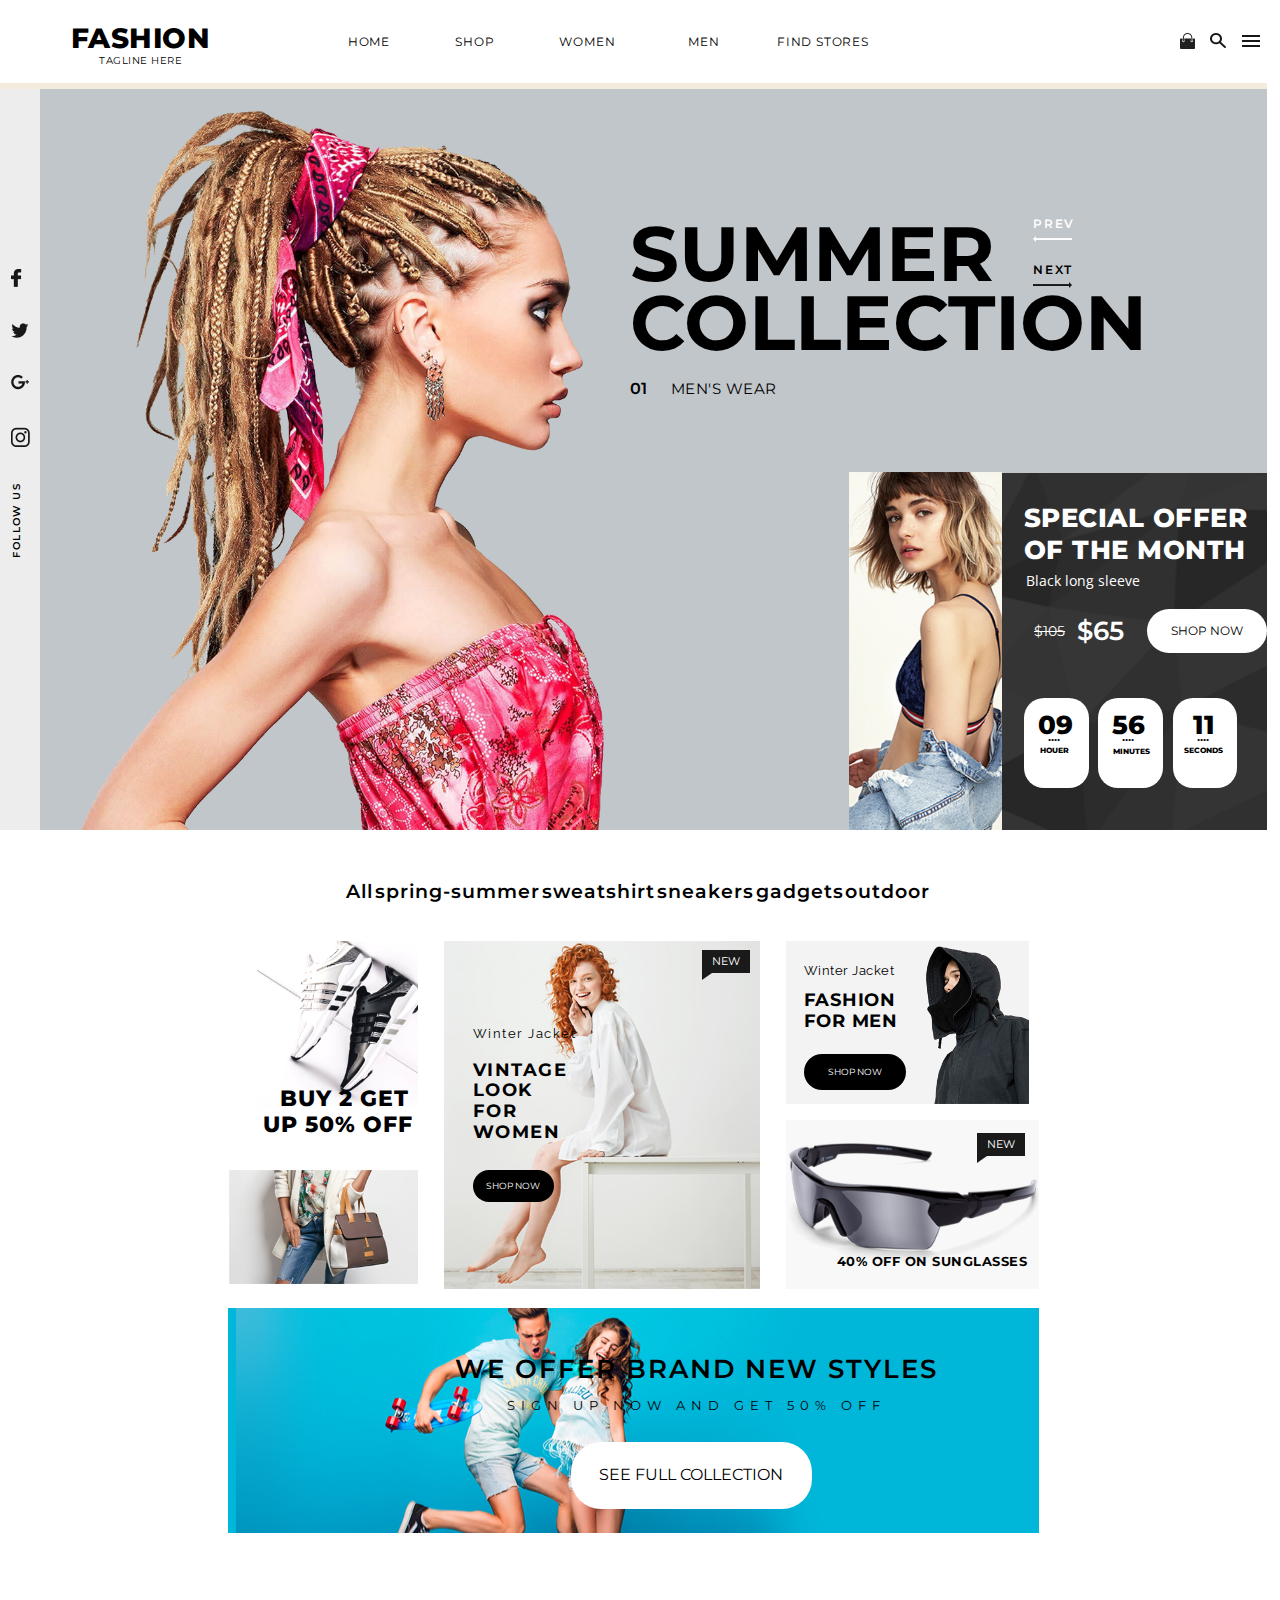
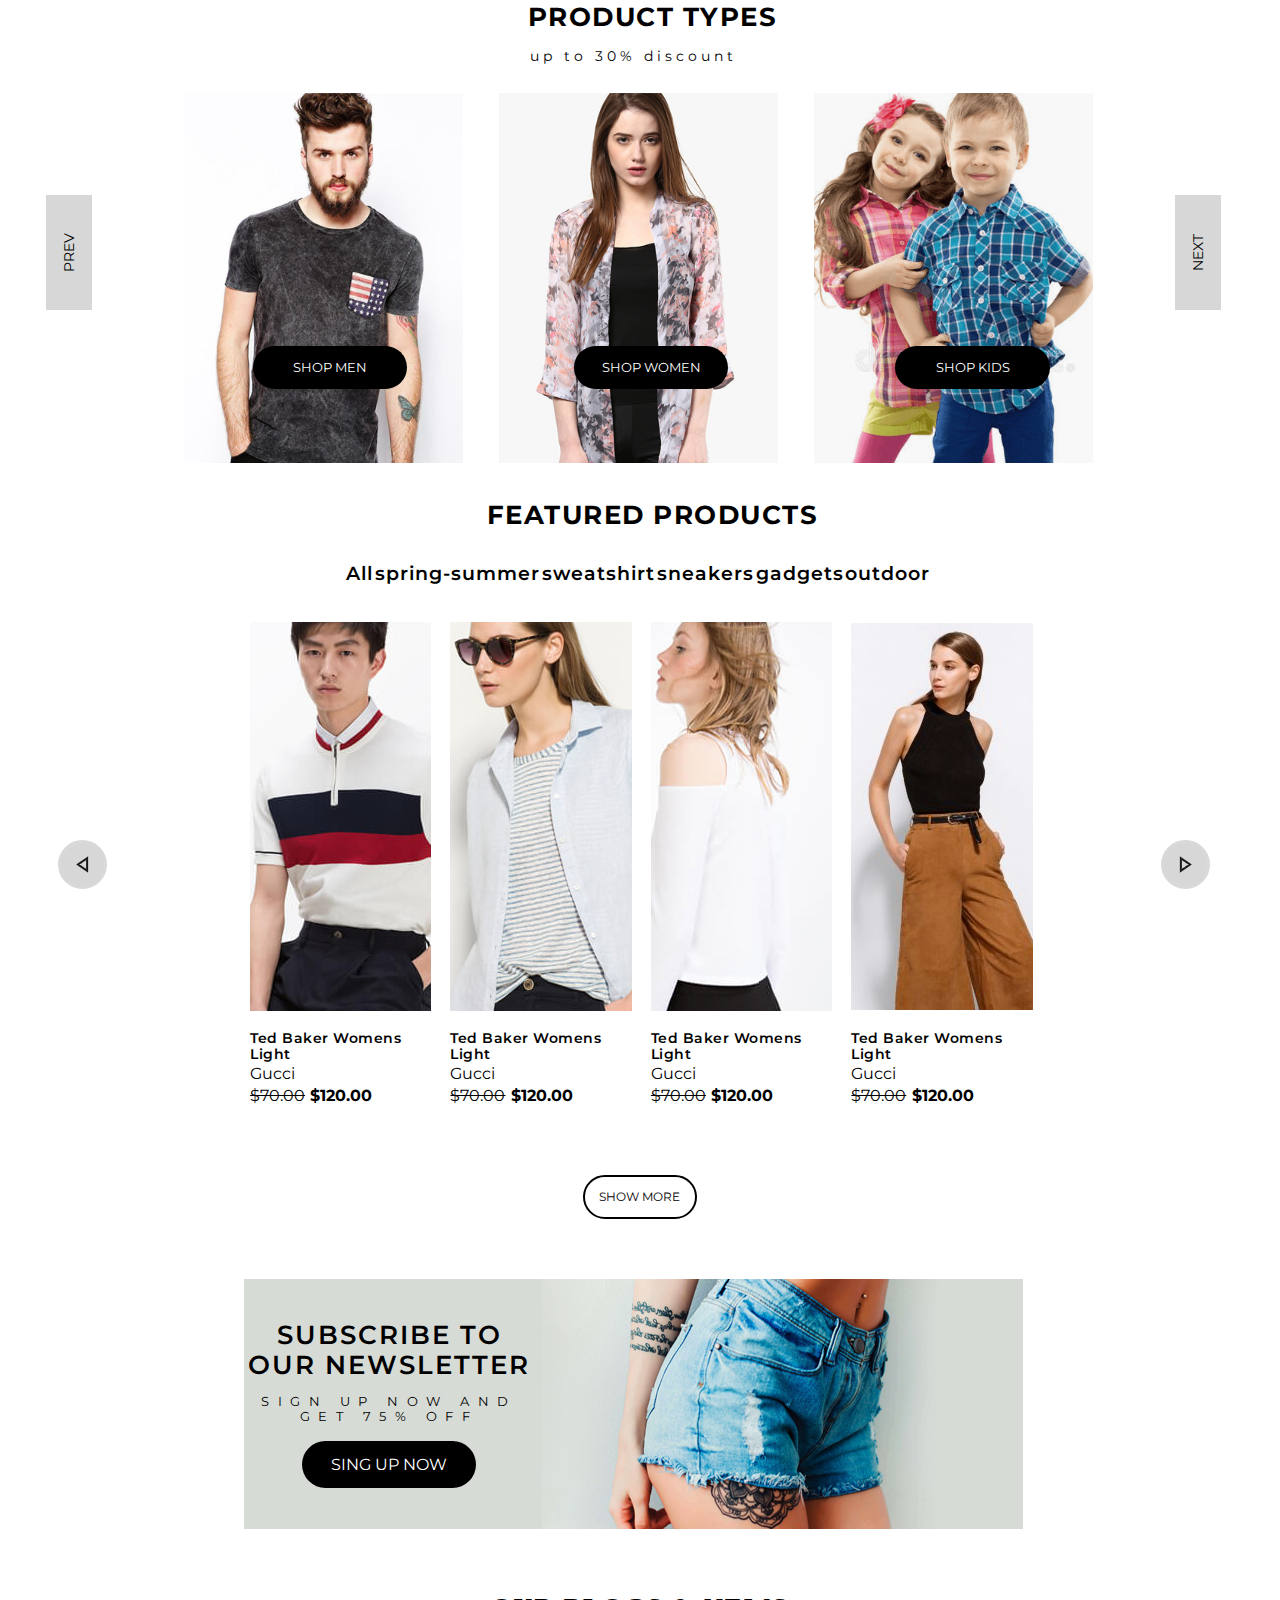
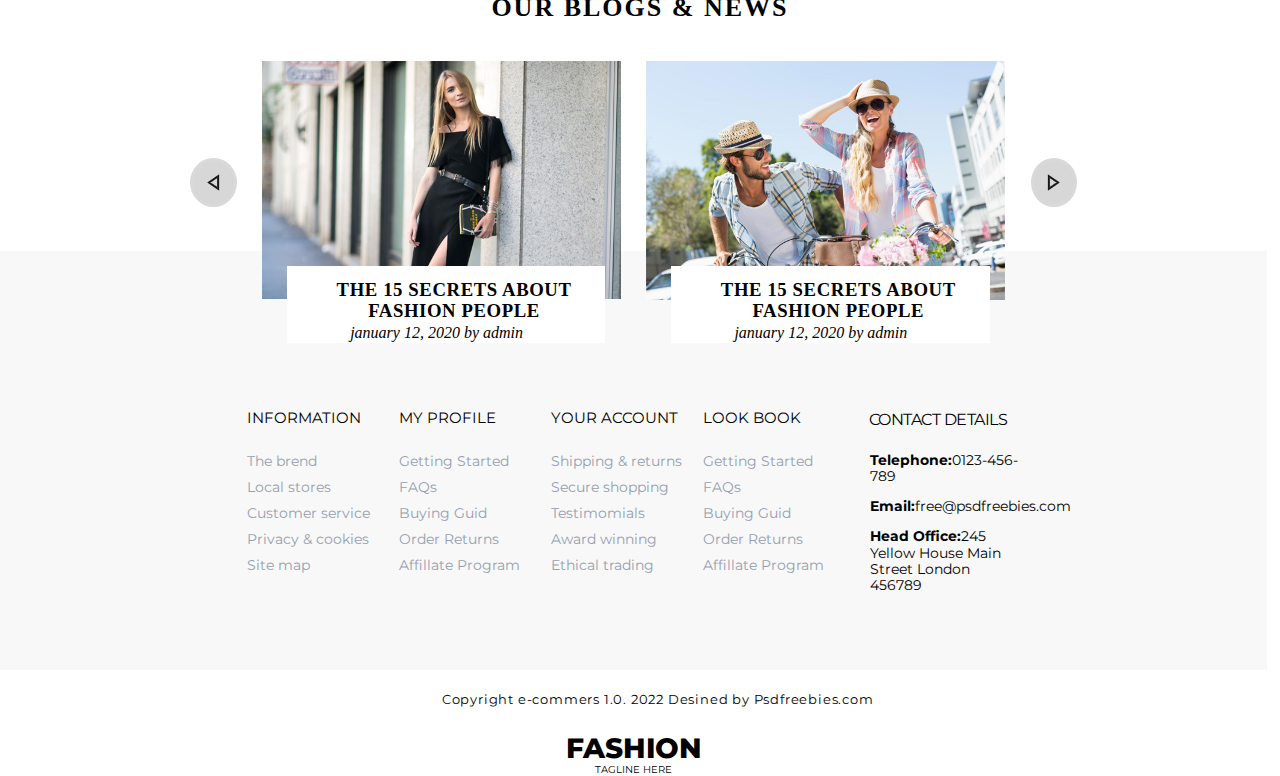
<file: Fasion/index1.html>
<!DOCTYPE html>
<html lang="en">
<head>
    <meta charset="UTF-8">
    <meta name="viewport" content="width=device-width, initial-scale=1">
    <meta http-equiv="X-UA-Compatible" content="ie=edge">
    <link rel="stylesheet" href="css/normalizer.css">
    <link rel="stylesheet" href="css/style.css">

    <link href="https://fonts.googleapis.com/css?family=Montserrat:100,100i,200,200i,300,300i,400,400i,500,500i,600,600i,700,700i,800,800i,900,900i&display=swap" rel="stylesheet">
    <link href="https://fonts.googleapis.com/css?family=Montserrat:100,100i,200,200i,300,300i,400,400i,500,500i,600,600i,700,700i,800,800i,900,900i|Raleway&display=swap" rel="stylesheet">
    <link href="https://fonts.googleapis.com/css?family=Open+Sans&display=swap" rel="stylesheet">
    <title>Document</title>
</head>
<body>
   <header class="first-line">
       <!-- ЛОГОТИП -->
       <div class="logo">
           <h1 class="fashion">fashion</h1>
           <p class="tagline">tagline here</p>
       </div>
         <!-- НАВИГАЦИЯ -->
       <nav class="first-head-nav">
           <ul class="letter-links menu">
               <li><a href="#">home</a></li>
               <li><a href="#">shop</a></li>
               <li><a href="#">women</a></li>
               <li><a href="#">men</a></li>
               <li><a href="#">Find stores</a></li>
           </ul>
           <ul class="imagen-links menu">
                <li><a href="#"><img src="images/bagHeader.png" alt="shop"></a></li>
                <li><a href="#"><img src="images/searchHeader.png" alt="serch"></a></li>
                <li><a href="#"><img src="images/icon.png" alt="menu"></a></li>
           </ul>
       </nav>
   </header>
   <main>
       

           <!-- СЛАЙДЕР -->



           <section class="head-section">
           <div class="holder">  
                <nav class="social">
                <ul class="join-to-us">
                        <li><a href="#"><img src="images/fb.png" alt="facebook"></a></li>
                        <li><a href="#"><img src="images/tw.png" alt="twiter"></a></li>
                        <li><a href="#"><img src="images/g+.png" alt="google-plus"></a></li>
                        <li><a href="#"><img src="images/insta.png" alt="instagram"></a></li>
                        <li>follow us</li>
                    </ul>
                </nav>

                         

            <input class="hiden" type="radio" name="point" id="slide1" checked>
            <input class="hiden" type="radio" name="point" id="slide2" >
            <input class="hiden" type="radio" name="point" id="slide3">
            <input class="hiden" type="radio" name="point" id="slide4">
            <input class="hiden" type="radio" name="point" id="slide5">



           <div class="bb-slider">
                <div class="slide-opt first-slide">
                        <img class="base-back" src="images/bbigg.png" alt="girl">  
                         <div class="first-element">
                        <h2 class="lozung">summer collection</h2>
                        <span class="number">01</span> <span class="letters">men's wear</span>
                       
                        <ul class="description">
                            <li>
                                <ul class="share">
                                    <li><a class="cirlin" href="#"><svg xmlns="http://www.w3.org/2000/svg" width="8" height="11" viewBox="0 0 8 11">
                                        <path data-name="go-to" class="go-to1" d="M1.892,10.94L7.186,5.5,1.892,0.059,0.681,1.286,4.781,5.5l-4.1,4.214Z"/>
                                    </svg></a></li>
                                    <li><a  class="cirlin" href="#"><svg xmlns="http://www.w3.org/2000/svg" width="11" height="11" viewBox="0 0 11 11">
                                      <path data-name="like" class="like" d="M10.84,3.88A3.079,3.079,0,0,1,9.818,6.173H9.823L6.435,9.542a1.8,1.8,0,0,1-1.016.674A1.8,1.8,0,0,1,4.4,9.542L1.015,6.173H1.02A3.093,3.093,0,0,1,3.113.784,3.114,3.114,0,0,1,5.419,1.8,3.118,3.118,0,0,1,10.84,3.88Z"/>
                                      </svg></a></li>
                                    <li><a class="cirlin" href="#"><svg xmlns="http://www.w3.org/2000/svg" width="12" height="13" viewBox="0 0 12 13">
                                        <path  data-name="metro" class="metro" d="M9.609,8.172a1.952,1.952,0,0,0-1.433.63L3.962,6.7a1.878,1.878,0,0,0,0-.6L8.171,4.015a1.954,1.954,0,0,0,1.438.635,2,2,0,0,0,1.98-2.021,1.98,1.98,0,1,0-3.959,0,2.061,2.061,0,0,0,.023.295L3.445,5.007a1.954,1.954,0,0,0-1.438-.635,2.022,2.022,0,0,0,0,4.042,1.954,1.954,0,0,0,1.433-.63L7.654,9.891a2.073,2.073,0,0,0-.024.3A1.98,1.98,0,1,0,9.609,8.172Z"/>
                                      </svg></a></li>
                                    </ul>
                                </li>
                                    <li>
                                        <p class="lorem lor-back1">Lorem, ipsum dolor sit amet consectetur adipisicing elit.
                                             Quam voluptatibus nam voluptates quo hic,
                                             earum distinctio unde minima sit nemo impedit nostrum modi
                                              cupiditate natus nobis dolore vero dolorum architecto.</p>
                                    </li>
                                    <li><a class="blac-button" href="#">shop now</a></li>
                        </ul>
                    </div>
                    </div>
                       

                    <div class="slide-opt second-slide"> 
                            <img class="background" src="images/1.jpg" alt="windov">                    
                    <div class="first-element">
                          <h2 class="lozung wite">wherever you are</h2>  
                          <span class="number wite">01</span> <span class="letters wite">men's wear</span>
                   
                    <ul class="description desc">
                            <li>
                                <ul class="share">
                                    <li><a class="cirlin wite" href="#"><svg xmlns="http://www.w3.org/2000/svg" width="8" height="11" viewBox="0 0 8 11">
                                        <path data-name="go-to" class="go-to1 wite" d="M1.892,10.94L7.186,5.5,1.892,0.059,0.681,1.286,4.781,5.5l-4.1,4.214Z"/>
                                    </svg></a></li>
                                    <li><a  class="cirlin wite" href="#"><svg xmlns="http://www.w3.org/2000/svg" width="11" height="11" viewBox="0 0 11 11">
                                      <path data-name="like" class="like wite" d="M10.84,3.88A3.079,3.079,0,0,1,9.818,6.173H9.823L6.435,9.542a1.8,1.8,0,0,1-1.016.674A1.8,1.8,0,0,1,4.4,9.542L1.015,6.173H1.02A3.093,3.093,0,0,1,3.113.784,3.114,3.114,0,0,1,5.419,1.8,3.118,3.118,0,0,1,10.84,3.88Z"/>
                                      </svg></a></li>
                                    <li><a class="cirlin wite" href="#"><svg xmlns="http://www.w3.org/2000/svg" width="12" height="13" viewBox="0 0 12 13">
                                        <path  data-name="metro" class="metro wite " d="M9.609,8.172a1.952,1.952,0,0,0-1.433.63L3.962,6.7a1.878,1.878,0,0,0,0-.6L8.171,4.015a1.954,1.954,0,0,0,1.438.635,2,2,0,0,0,1.98-2.021,1.98,1.98,0,1,0-3.959,0,2.061,2.061,0,0,0,.023.295L3.445,5.007a1.954,1.954,0,0,0-1.438-.635,2.022,2.022,0,0,0,0,4.042,1.954,1.954,0,0,0,1.433-.63L7.654,9.891a2.073,2.073,0,0,0-.024.3A1.98,1.98,0,1,0,9.609,8.172Z"/>
                                      </svg></a></li>
                                    </ul>
                                </li>
                                    <li>
                                        <p class="lorem wite ">Lorem ipsum dolor sit amet consectetur adipisicing elit.
                                             Neque autem quis est cum consequatur?
                                             Assumenda quod earum itaque aperiam deleniti pariatur excepturi,
                                              vel, inventore natus nobis, quam accusamus voluptates aspernatur?.</p>
                                    </li>
                                    <li><a class="blac-button wite2" href="#">shop now</a></li>
                        </ul>
                    </div>
                    </div>

                        <div class="slide-opt third-slide">
                                <img class="background" src="images/2.jpg" alt="dzen">
                        <div class="first-element">
                                <h2 class="lozung green1">wherever you won't,</h2>
                                <span class="number green1">01</span> <span class="letters green1">men's wear</span>
                    
                        <ul class="description desc">
                                <li>
                                    <ul class="share">
                                        <li><a class="cirlin green1" href="#"><svg xmlns="http://www.w3.org/2000/svg" width="8" height="11" viewBox="0 0 8 11">
                                            <path data-name="go-to" class="go-to1 green1" d="M1.892,10.94L7.186,5.5,1.892,0.059,0.681,1.286,4.781,5.5l-4.1,4.214Z"/>
                                        </svg></a></li>
                                        <li><a  class="cirlin green1" href="#"><svg xmlns="http://www.w3.org/2000/svg" width="11" height="11" viewBox="0 0 11 11">
                                          <path data-name="like" class="like green1" d="M10.84,3.88A3.079,3.079,0,0,1,9.818,6.173H9.823L6.435,9.542a1.8,1.8,0,0,1-1.016.674A1.8,1.8,0,0,1,4.4,9.542L1.015,6.173H1.02A3.093,3.093,0,0,1,3.113.784,3.114,3.114,0,0,1,5.419,1.8,3.118,3.118,0,0,1,10.84,3.88Z"/>
                                          </svg></a></li>
                                        <li><a class="cirlin green1"  href="#"><svg xmlns="http://www.w3.org/2000/svg" width="12" height="13" viewBox="0 0 12 13">
                                            <path  data-name="metro" class="metro green1" d="M9.609,8.172a1.952,1.952,0,0,0-1.433.63L3.962,6.7a1.878,1.878,0,0,0,0-.6L8.171,4.015a1.954,1.954,0,0,0,1.438.635,2,2,0,0,0,1.98-2.021,1.98,1.98,0,1,0-3.959,0,2.061,2.061,0,0,0,.023.295L3.445,5.007a1.954,1.954,0,0,0-1.438-.635,2.022,2.022,0,0,0,0,4.042,1.954,1.954,0,0,0,1.433-.63L7.654,9.891a2.073,2.073,0,0,0-.024.3A1.98,1.98,0,1,0,9.609,8.172Z"/>
                                          </svg></a></li>
                                        </ul>
                                    </li>
                                        <li>
                                            <p class="lorem green1">Lorem ipsum dolor sit amet consectetur adipisicing elit.
                                                 Neque autem quis est cum consequatur?
                                                 Assumenda quod earum itaque aperiam deleniti pariatur excepturi,
                                                  vel, inventore natus nobis, quam accusamus voluptates aspernatur?.</p>
                                        </li>
                                        <li><a class="blac-button green3"  href="#">shop now</a></li>
                            </ul>
                        </div>
                        </div>
                            <div class="slide-opt foreth-slide"> 
                                    <img class="background" src="images/3.jpg" alt="dzen2">       
                            <div class="first-element">
                                    <h2 class="lozung">peace and light to you</h2>
                                    <span class="number">01</span> <span class="letters">men's wear</span>
                         
                            <ul class="description desc">
                                    <li>
                                        <ul class="share">
                                            <li><a class="cirlin" href="#"><svg xmlns="http://www.w3.org/2000/svg" width="8" height="11" viewBox="0 0 8 11">
                                                <path data-name="go-to" class="go-to1" d="M1.892,10.94L7.186,5.5,1.892,0.059,0.681,1.286,4.781,5.5l-4.1,4.214Z"/>
                                            </svg></a></li>
                                            <li><a  class="cirlin" href="#"><svg xmlns="http://www.w3.org/2000/svg" width="11" height="11" viewBox="0 0 11 11">
                                              <path data-name="like" class="like" d="M10.84,3.88A3.079,3.079,0,0,1,9.818,6.173H9.823L6.435,9.542a1.8,1.8,0,0,1-1.016.674A1.8,1.8,0,0,1,4.4,9.542L1.015,6.173H1.02A3.093,3.093,0,0,1,3.113.784,3.114,3.114,0,0,1,5.419,1.8,3.118,3.118,0,0,1,10.84,3.88Z"/>
                                              </svg></a></li>
                                            <li><a class="cirlin" href="#"><svg xmlns="http://www.w3.org/2000/svg" width="12" height="13" viewBox="0 0 12 13">
                                                <path  data-name="metro" class="metro" d="M9.609,8.172a1.952,1.952,0,0,0-1.433.63L3.962,6.7a1.878,1.878,0,0,0,0-.6L8.171,4.015a1.954,1.954,0,0,0,1.438.635,2,2,0,0,0,1.98-2.021,1.98,1.98,0,1,0-3.959,0,2.061,2.061,0,0,0,.023.295L3.445,5.007a1.954,1.954,0,0,0-1.438-.635,2.022,2.022,0,0,0,0,4.042,1.954,1.954,0,0,0,1.433-.63L7.654,9.891a2.073,2.073,0,0,0-.024.3A1.98,1.98,0,1,0,9.609,8.172Z"/>
                                              </svg></a></li>
                                            </ul>
                                        </li>
                                            <li>
                                                <p class="lorem lor-back">Lorem ipsum dolor sit amet consectetur adipisicing elit.
                                                     Neque autem quis est cum consequatur?
                                                     Assumenda quod earum itaque aperiam deleniti pariatur excepturi,
                                                      vel, inventore natus nobis, quam accusamus voluptates aspernatur?.</p>
                                            </li>
                                            <li><a class="blac-button" href="#">shop now</a></li>
                                </ul>
                                </div>
                            </div>
                                <div class="slide-opt fiveth-slide">
                                        <img class="background" src="images/4.jpg" alt="coca cola">
                                <div class="first-element">
                                        <h2 class="lozung gray">alon stranger</h2>
                                        <span class="number gray">01</span> <span class="letters gray">men's wear</span>
                              
                                <ul class="description">
                                        <li>
                                            <ul class="share">
                                                <li><a class="cirlin gray" href="#"><svg xmlns="http://www.w3.org/2000/svg" width="8" height="11" viewBox="0 0 8 11">
                                                    <path data-name="go-to" class="go-to1 gray" d="M1.892,10.94L7.186,5.5,1.892,0.059,0.681,1.286,4.781,5.5l-4.1,4.214Z"/>
                                                </svg></a></li>
                                                <li><a  class="cirlin gray"   href="#"><svg xmlns="http://www.w3.org/2000/svg" width="11" height="11" viewBox="0 0 11 11">
                                                  <path data-name="like" class="like gray" d="M10.84,3.88A3.079,3.079,0,0,1,9.818,6.173H9.823L6.435,9.542a1.8,1.8,0,0,1-1.016.674A1.8,1.8,0,0,1,4.4,9.542L1.015,6.173H1.02A3.093,3.093,0,0,1,3.113.784,3.114,3.114,0,0,1,5.419,1.8,3.118,3.118,0,0,1,10.84,3.88Z"/>
                                                  </svg></a></li>
                                                <li><a class="cirlin gray"   href="#"><svg xmlns="http://www.w3.org/2000/svg" width="12" height="13" viewBox="0 0 12 13">
                                                    <path  data-name="metro" class="metro gray" d="M9.609,8.172a1.952,1.952,0,0,0-1.433.63L3.962,6.7a1.878,1.878,0,0,0,0-.6L8.171,4.015a1.954,1.954,0,0,0,1.438.635,2,2,0,0,0,1.98-2.021,1.98,1.98,0,1,0-3.959,0,2.061,2.061,0,0,0,.023.295L3.445,5.007a1.954,1.954,0,0,0-1.438-.635,2.022,2.022,0,0,0,0,4.042,1.954,1.954,0,0,0,1.433-.63L7.654,9.891a2.073,2.073,0,0,0-.024.3A1.98,1.98,0,1,0,9.609,8.172Z"/>
                                                  </svg></a></li>
                                                </ul>
                                            </li>
                                                <li>
                                                    <p class="lorem gray lor-back2">Lorem ipsum dolor sit amet consectetur adipisicing elit.
                                                         Neque autem quis est cum consequatur?
                                                         Assumenda quod earum itaque aperiam deleniti pariatur excepturi,
                                                          vel, inventore natus nobis, quam accusamus voluptates aspernatur?.</p>
                                                </li>
                                                <li><a class="blac-button gray3" href="#">shop now</a></li>
                                    </ul>
                            </div>
                         </div>
                      </div>
         


           


   <!-- Управление инпутами -->


   
        <div class="controls">
                <label for="slide1"></label>
                <label for="slide2"></label>
                <label for="slide3"></label>
                <label for="slide4"></label>
                <label for="slide5"></label>
                <p class="prev ">prev</p>
            <p class="arprev"><img src="images/arrow.png" alt="arrow"></p>
            <p class="next">next</p>
            <p class="arnext"><img src="images/arrow1.png" alt="arrow"></p>
           </div>



           <div class="second-element">
                        
            <div class="girl">
            </div>
            <div class="all">
            <div class="offer"><h2 class="spec">special offer of the month</h2>
               <p class="black-long">Black long sleeve</p></div>
        
           <div class="skidka">
           <ul class="sale">
               <li class="min"><del>$105</del></li>
               <li class="max">$65</li>
               <li><a class="white-button" href="#">shop now</a></li>
           </ul>
       </div>
     <ul class="clock">
         
                 <li><h4 class="houer">09</h4></li>
                 <li> <h4 class="minutes">56</h4></li>
                    <li> <h4 class="seconds">11</h4></li>
                    </ul>
</div>
</div>
           </div>    
       </section>

       
       <section>
<h2 class="hiden-for-valid">Some header</h2>
                       <!-- МЕНЮШКА -->

            <div class="sec-header">
            <nav class="sec-nav">
                <ul class="sec-line">
                    <li><a href="#">All</a></li>
                    <li><a href="#">spring-summer</a></li>
                    <li><a href="#">sweatshirt</a></li>
                    <li><a href="#">sneakers</a></li>
                    <li><a href="#">gadgets</a></li>
                    <li><a href="#">outdoor</a></li>
                </ul>
            </nav>
        </div>

               <!-- ПЕРВАЯ ПЯТЕРКА -->
        <div class="sec-first">
            <div class="conteiner1">

            <div class="sec-cont kros">
           <img class="snik" src="images/snikers.png" alt="snikers">
            <div class="kros-sale"><p class="otstyp">buy 2 get</p> <p>up 50% off</p></div>
            </div>

            <div class="bag"><img class="bag1" src="images/sellbag.png" alt="bag"></div>

        </div>

        <div class="sec-cont table-woman">
            <img class="red-g" src="images/redGirl.png" alt="women">
            <ul class="info-women sec-cont-info">
                <li><p >Winter Jacket</p></li>
               <li><p class="loz">vintage look for women</p></li>
                
               <li><a class="knlink" href="#">Shop now</a></li>
               </ul>
        <div class="say"><img class="say1" src="images/Rechteck-6.png" alt="say"></div>
        </div>
          
        

<div class="conteiner2">

        <div class="sec-cont jacket-man">
            <img class="pux" src="images/firstRight.png" alt="man in jacket">
                <ul class="info-men sec-cont-info">
                    <li><p class="winter">Winter Jacket</p></li>
                <li><p class="loz">fashion for men</p></li>
                   <li> <a class="knlink" href="#">Shop now</a></li>
                   </ul>
        </div>


        <div class="sec-cont ochochki ">
        <img class="ochochki1" src="images/glases.png" alt="glases like y Sobchak">
            <p class="vodka sec-cont-info">40% off on sunglasses</p>
            
            <div class="say2"><img class="say1" src="images/Rechteck-6.png" alt="say"></div>
        </div>
    </div>
    
    </div>




<div class="baner-small1">

<ul class="baner-inform">
    <li><p class="we-offer">we offer brand new styles</p></li>
    <li><p class="sing-up">sign up now and get 50% off</p></li>
<li><a class="bklink" href="#">See full collection</a></li>
</ul></div>
       </section>



<section class="product">
<h2 class="prod">product types</h2><p class="up-to">up to 30% discount</p>

<div class="pt-cover">
    
<a class="pt-aside-link position3" href="#">prev</a>

    <ul class="pt-conteiner">
        <li>
<div class="pt-men"><img class="pic-pt-men" src="images/secondLine.png" alt="for-man"><a class="pt-link pt-link-pos1" href="#">
    shop men</a></div></li>

   <li> <div class="pt-women"><img class="pic-pt-women" src="images/seconndLineSale.png" alt="for-women">
        <a class="pt-link pt-link-pos2" href="#">shop women</a></div></li>

      <li>  <div class="pt-kids"><img class="pic-pt-kids" src="images/img9.png" alt="kids">
            <a class="pt-link pt-link-pos3" href="#">shop kids</a></div> </li> 
    </ul>         

<a class="pt-aside-link position4" href="#">next</a>
</div>

</section>

<section class="featured-product">
<h2 class="prod">featured products</h2>
<nav class="sec-nav">
        <ul class="sec-line">
            <li><a href="#">All</a></li>
            <li><a href="#">spring-summer</a></li>
            <li><a href="#">sweatshirt</a></li>
            <li><a href="#">sneakers</a></li>
            <li><a href="#">gadgets</a></li>
            <li><a href="#">outdoor</a></li>
        </ul>
    </nav>    
<div class="pt-cover1">
<a class="threangle left1" href="#"><img src="images/arrow-copyLeft.png" alt="arrow"></a>
<div class="card-holder">
    
<ul class="card card-left">
    <li><img class="pic-fp-man" src="images/thrdLine0.png" alt="alon-men"></li>
      <li><p class="fp-ansv">Ted Baker Womens Light</p></li>
    <li><p class="lable">Gucci</p></li>
    <li><span class="fp-small"><del>$70.00</del></span><span class="fp-big"><b>$120.00</b></span></li>
    </ul>



        <ul class="card">
                <li><img class="pic-fp-women1" src="images/thirdLine1.png" alt="alon-men"></li>
                  <li><p class="fp-ansv">Ted Baker Womens Light</p></li>
                <li><p class="lable">Gucci</p></li>
                <li><span class="fp-small"><del>$70.00</del></span><span class="fp-big"><b>$120.00</b></span></li>
                </ul>
            


        <ul class="card">
                <li><img class="pic-fp-women2" src="images/thirdline2.4.png" alt="alon-men"></li>
                  <li><p class="fp-ansv">Ted Baker Womens Light</p></li>
                <li><p class="lable">Gucci</p></li>
                <li><span class="fp-small"><del>$70.00</del></span><span class="fp-big"><b>$120.00</b></span></li>
                </ul>
            

        <ul class="card card-rigt">
                <li><img class="pic-fp-women3" src="images/thirdline3.png" alt="alon-men"></li>
                  <li><p class="fp-ansv">Ted Baker Womens Light</p></li>
                <li><p class="lable">Gucci</p></li>
                <li><span class="fp-small"><del>$70.00</del></span><span class="fp-big"><b>$120.00</b></span></li>
            </ul>
       
            
        </div>     

<a class="threangle right1" href="#"><img src="images/arrow-copy.png" alt="arrov"></a>                                                                                                                                                                                                                                                                                                                                                                                                                                                                                                                      

</div>

<div class="forlink">
    <a class="fp-link" href="#">show more</a>
 </div>





<div class="baner-small2">
        <ul class="baner-inform2">
            <li><p class="we-offer ">subscribe to our newsletter</p></li>
            <li><p class="sing-up">sign up now and get 75% off</p></li>
        <li><a class="bklink black-bklink" href="#">Sing up now</a></li>
        </ul>
        <img class="second-small-baner" src="images/LastBaner.png" alt="opa">
    </div>

</section>  



<section>

    <h2 class="prod1">our blogs & news</h2>
    <div class="section-holder">
    <div class="foto-holder">
            <a class="threangle left-margin" href="#"><img src="images/arrow-copyLeft.png" alt="arrow"></a>
            <div class="foto1 style1500">
                    <img class="pic-bl foto-position1" src="images/izabela.png" alt="women1">

                    <div class="foto-inf"><h3 class="bl-head">the 15 secrets about fashion people</h3>
                        <p class="bl-date"><i>january 12, 2020 by admin</i></p>
                    </div>
            </div>
                <div class="foto1 position-left">
                        <img class="pic-bl foto-position2" src="images/lastLine2.png" alt="women1">

                        <div class="foto-inf"><h3 class="bl-head">the 15 secrets about fashion people</h3>
                            <p class="bl-date"><i>january 12, 2020 by admin</i></p>
                        </div>
                </div>
                <a class="threangle right-margin" href="#"><img src="images/arrow-copy.png" alt="arrow"></a> 
    </div>
    
    <div class="sec-footer">
               <ul class="f-list">
                   <li>information</li>
                   <li><a class="tab-link" href="#">The brend</a></li>
                   <li><a class="tab-link" href="#">Local stores</a></li>
                   <li><a class="tab-link" href="#">Customer service</a></li>
                   <li><a class="tab-link" href="#">Privacy &#38; cookies</a></li>
                   <li><a class="tab-link" href="#">Site map</a></li>
               </ul>
            
               <ul class="f-list">
                   <li>my profile</li>
                   <li><a class="tab-link" href="#">Getting Started</a></li>
                   <li><a class="tab-link" href="#">FAQs</a></li>
                   <li><a class="tab-link" href="#">Buying Guid</a></li>
                   <li><a class="tab-link" href="#">Order Returns</a></li>
                   <li><a class="tab-link" href="#">Affillate Program</a></li>
               </ul>
            
            <ul class="f-list">
                   <li>your account</li>
                   <li><a class="tab-link" href="#">Shipping &#38; returns</a></li>
                   <li><a class="tab-link" href="#">Secure shopping</a></li>
                   <li><a class="tab-link" href="#">Testimomials</a></li>
                   <li><a class="tab-link" href="#">Award winning</a></li>
                   <li><a class="tab-link" href="#">Ethical trading</a></li>
               </ul>
            
            <ul class="f-list">
                   <li>look book</li>
                   <li><a class="tab-link" href="#">Getting Started</a></li>
                   <li><a class="tab-link" href="#">FAQs</a></li>
                   <li><a class="tab-link" href="#">Buying Guid</a></li>
                   <li><a class="tab-link" href="#">Order Returns</a></li>
                   <li><a class="tab-link" href="#">Affillate Program</a></li>
               </ul>
            
            <div class="adress">
                <p class="a-head">contact details</p>
                <p class="re"><b>Telephone:</b><span class="yo">0123-456-789</span></p>
                <p class="re"><b>Email:</b><span class="yo">free@psdfreebies.com</span></p>
                <p class="re"><b>Head Office:</b><span class="yo">245 Yellow House
            Main Street London 456789</span></p>
           
        </div>
    </div>                  
       </div>
</section> 
   </main>

    <footer class="last-section">
        <p class="cet">Copyright e-commers 1.0. 2022 Desined by Psdfreebies.com</p>

         <div class="logo2">
                <h1 class="fasion1">fashion</h1>
                <p class="tagline1">tagline here</p>
            </div>

    </footer>
   
    
</body>
</html>
</file>
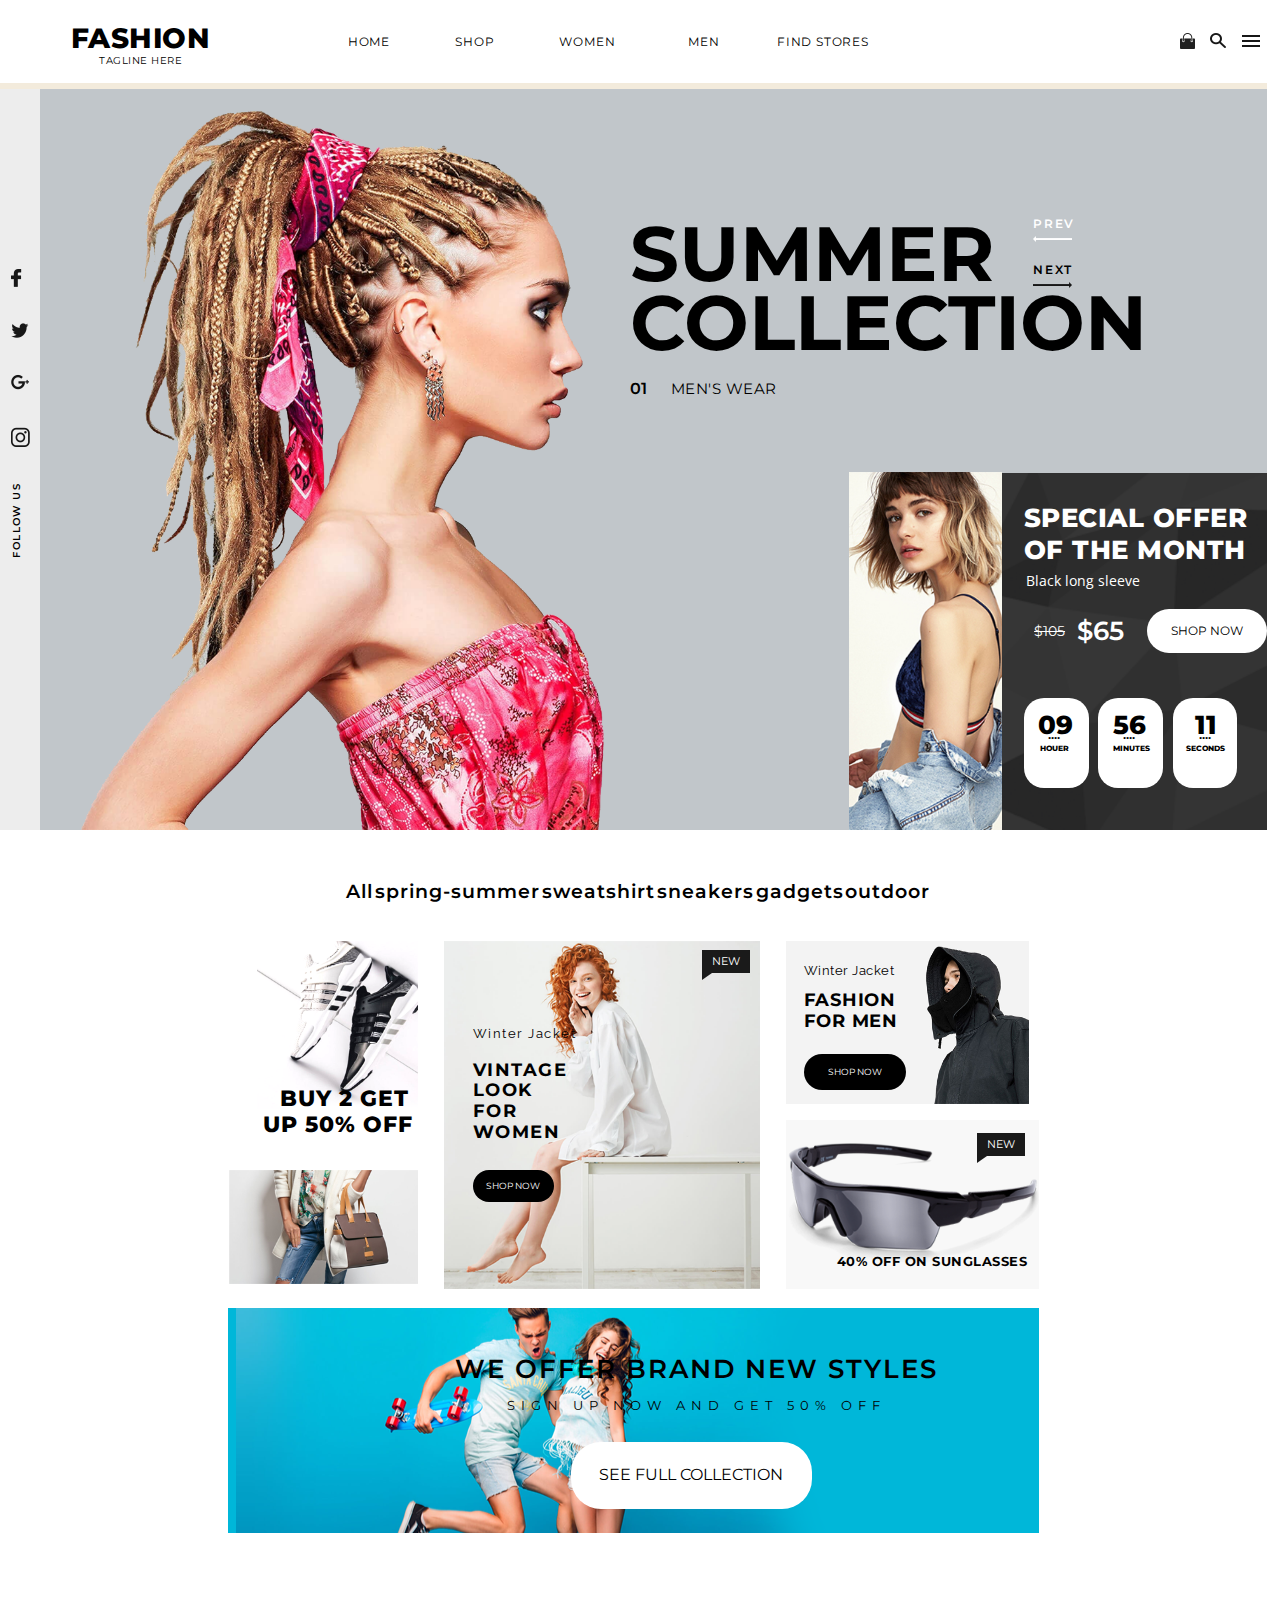
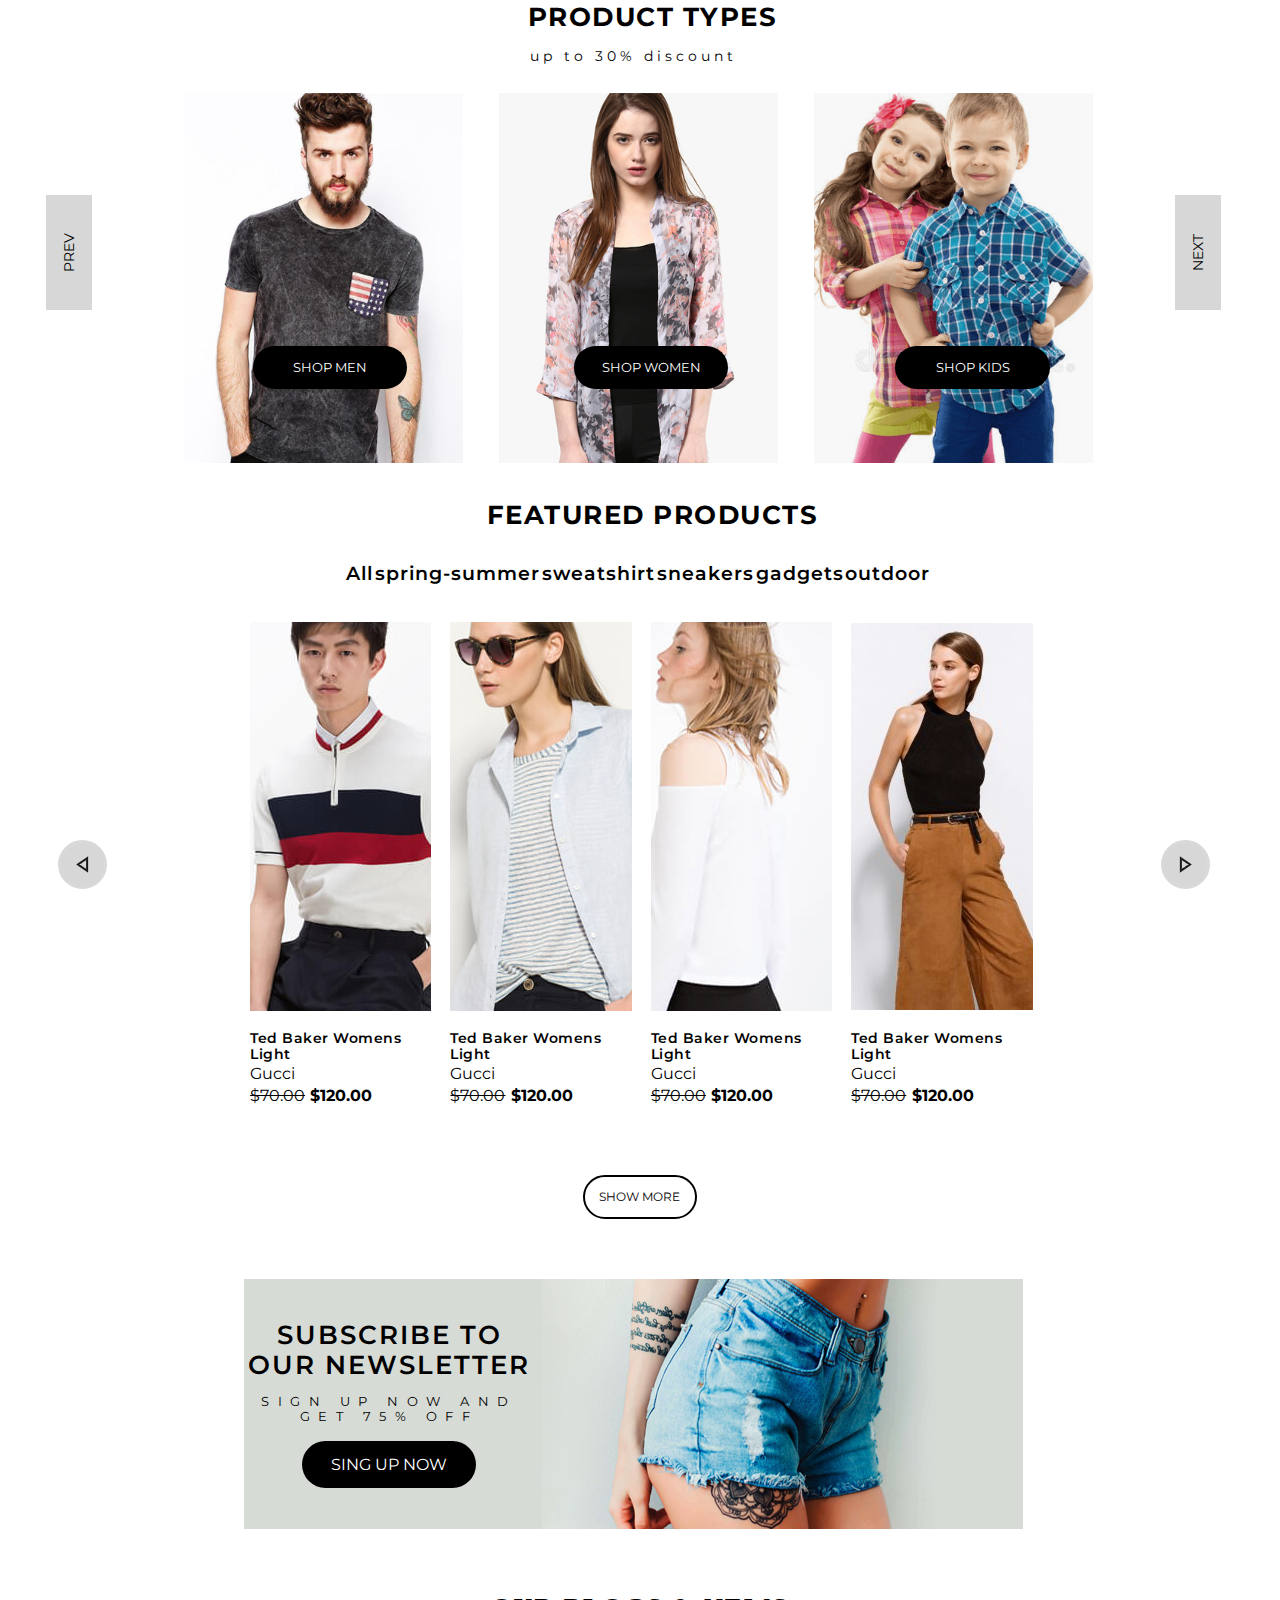
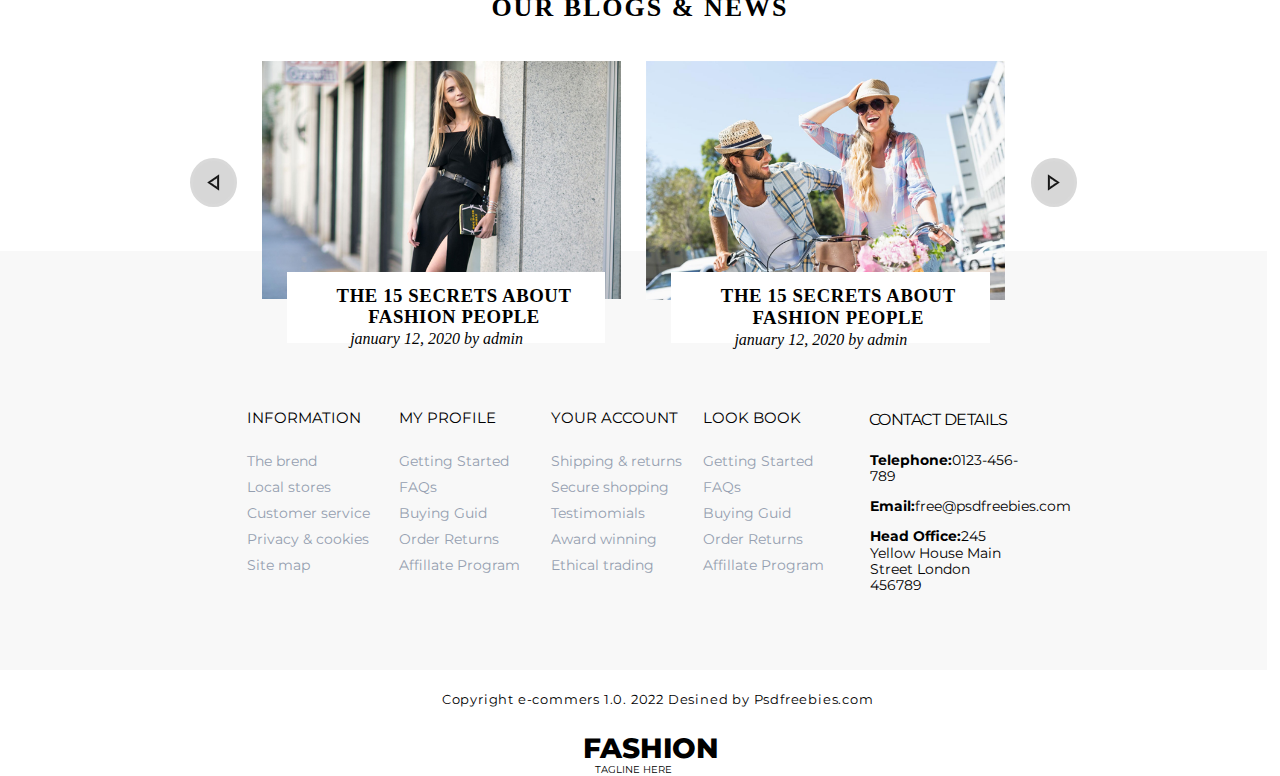
<file: inWork/index1.html>
<!DOCTYPE html>
<html lang="en">
<head>
    <meta charset="UTF-8">
    <meta name="viewport" content="width=device-width, initial-scale=1">
    <meta http-equiv="X-UA-Compatible" content="ie=edge">
    <link rel="stylesheet" href="normalizer.css">
    <link rel="stylesheet" href="css/style.css">

    <link href="https://fonts.googleapis.com/css?family=Montserrat:100,100i,200,200i,300,300i,400,400i,500,500i,600,600i,700,700i,800,800i,900,900i&display=swap" rel="stylesheet">
    <link href="https://fonts.googleapis.com/css?family=Montserrat:100,100i,200,200i,300,300i,400,400i,500,500i,600,600i,700,700i,800,800i,900,900i&display=swap" rel="stylesheet">
    <link href="https://fonts.googleapis.com/css?family=Montserrat:100,100i,200,200i,300,300i,400,400i,500,500i,600,600i,700,700i,800,800i,900,900i|Raleway&display=swap" rel="stylesheet">
    <link href="https://fonts.googleapis.com/css?family=Open+Sans&display=swap" rel="stylesheet">
    <title>Document</title>
</head>
<body>
   <header class="first-line">
       <!-- ЛОГОТИП -->
       <div class="logo">
           <h1 class="fashion">fashion</h1>
           <p class="tagline">tagline here</p>
       </div>
         <!-- НАВИГАЦИЯ -->
       <nav class="first-head-nav">
           <ul class="letter-links menu">
               <li><a href="#">home</a></li>
               <li><a href="#">shop</a></li>
               <li><a href="#">women</a></li>
               <li><a href="#">men</a></li>
               <li><a href="#">Find stores</a></li>
           </ul>
           <ul class="imagen-links menu">
                <li><a href="#"><img src="images/bagHeader.png" alt="shop"></a></li>
                <li><a href="#"><img src="images/searchHeader.png" alt="serch"></a></li>
                <li><a href="#"><img src="images/icon.png" alt="menu"></a></li>
           </ul>
       </nav>
   </header>
   <main>
       

           <!-- СЛАЙДЕР -->



           <section class="head-section">
           <div class="holder">  
                <nav class="social">
                <ul class="join-to-us">
                        <li><a href="#"><img src="images/fb.png" alt="facebook"></a></li>
                        <li><a href="#"><img src="images/tw.png" alt="twiter"></a></li>
                        <li><a href="#"><img src="images/g+.png" alt="google-plus"></a></li>
                        <li><a href="#"><img src="images/insta.png" alt="instagram"></a></li>
                        <li>follow us</li>
                    </ul>
                </nav>

                         

            <input class="hiden" type="radio" name="point" id="slide1" checked>
            <input class="hiden" type="radio" name="point" id="slide2" >
            <input class="hiden" type="radio" name="point" id="slide3">
            <input class="hiden" type="radio" name="point" id="slide4">
            <input class="hiden" type="radio" name="point" id="slide5">



           <div class="bb-slider">
                <div class="slide-opt first-slide">
                        <img class="base-back" src="images/bbigg.png" alt="girl">  
                         <div class="first-element">
                        <h2 class="lozung">summer collection</h2>
                        <span class="number">01</span> <span class="letters">men's wear</span>
                       
                        <ul class="description">
                            <li>
                                <ul class="share">
                                    <li><a class="cirlin" href="#"><svg xmlns="http://www.w3.org/2000/svg" width="8" height="11" viewBox="0 0 8 11">
                                        <path data-name="go-to" class="go-to1" d="M1.892,10.94L7.186,5.5,1.892,0.059,0.681,1.286,4.781,5.5l-4.1,4.214Z"/>
                                    </svg></a></li>
                                    <li><a  class="cirlin" href="#"><svg xmlns="http://www.w3.org/2000/svg" width="11" height="11" viewBox="0 0 11 11">
                                      <path data-name="like" class="like" d="M10.84,3.88A3.079,3.079,0,0,1,9.818,6.173H9.823L6.435,9.542a1.8,1.8,0,0,1-1.016.674A1.8,1.8,0,0,1,4.4,9.542L1.015,6.173H1.02A3.093,3.093,0,0,1,3.113.784,3.114,3.114,0,0,1,5.419,1.8,3.118,3.118,0,0,1,10.84,3.88Z"/>
                                      </svg></a></li>
                                    <li><a class="cirlin" href="#"><svg xmlns="http://www.w3.org/2000/svg" width="12" height="13" viewBox="0 0 12 13">
                                        <path  data-name="metro" class="metro" d="M9.609,8.172a1.952,1.952,0,0,0-1.433.63L3.962,6.7a1.878,1.878,0,0,0,0-.6L8.171,4.015a1.954,1.954,0,0,0,1.438.635,2,2,0,0,0,1.98-2.021,1.98,1.98,0,1,0-3.959,0,2.061,2.061,0,0,0,.023.295L3.445,5.007a1.954,1.954,0,0,0-1.438-.635,2.022,2.022,0,0,0,0,4.042,1.954,1.954,0,0,0,1.433-.63L7.654,9.891a2.073,2.073,0,0,0-.024.3A1.98,1.98,0,1,0,9.609,8.172Z"/>
                                      </svg></a></li>
                                    </ul>
                                </li>
                                    <li>
                                        <p class="lorem lor-back1">Lorem, ipsum dolor sit amet consectetur adipisicing elit.
                                             Quam voluptatibus nam voluptates quo hic,
                                             earum distinctio unde minima sit nemo impedit nostrum modi
                                              cupiditate natus nobis dolore vero dolorum architecto.</p>
                                    </li>
                                    <li><a class="blac-button" href="#">shop now</a></li>
                        </ul>
                    </div>
                    </div>
                       

                    <div class="slide-opt second-slide"> 
                            <img class="background" src="images/1.jpg" alt="windov">                    
                    <div class="first-element">
                          <h2 class="lozung wite">wherever you are</h2>  
                          <span class="number wite">01</span> <span class="letters wite">men's wear</span>
                   
                    <ul class="description desc">
                            <li>
                                <ul class="share">
                                    <li><a class="cirlin wite" href="#"><svg xmlns="http://www.w3.org/2000/svg" width="8" height="11" viewBox="0 0 8 11">
                                        <path data-name="go-to" class="go-to1 wite" d="M1.892,10.94L7.186,5.5,1.892,0.059,0.681,1.286,4.781,5.5l-4.1,4.214Z"/>
                                    </svg></a></li>
                                    <li><a  class="cirlin wite" href="#"><svg xmlns="http://www.w3.org/2000/svg" width="11" height="11" viewBox="0 0 11 11">
                                      <path data-name="like" class="like wite" d="M10.84,3.88A3.079,3.079,0,0,1,9.818,6.173H9.823L6.435,9.542a1.8,1.8,0,0,1-1.016.674A1.8,1.8,0,0,1,4.4,9.542L1.015,6.173H1.02A3.093,3.093,0,0,1,3.113.784,3.114,3.114,0,0,1,5.419,1.8,3.118,3.118,0,0,1,10.84,3.88Z"/>
                                      </svg></a></li>
                                    <li><a class="cirlin wite" href="#"><svg xmlns="http://www.w3.org/2000/svg" width="12" height="13" viewBox="0 0 12 13">
                                        <path  data-name="metro" class="metro wite " d="M9.609,8.172a1.952,1.952,0,0,0-1.433.63L3.962,6.7a1.878,1.878,0,0,0,0-.6L8.171,4.015a1.954,1.954,0,0,0,1.438.635,2,2,0,0,0,1.98-2.021,1.98,1.98,0,1,0-3.959,0,2.061,2.061,0,0,0,.023.295L3.445,5.007a1.954,1.954,0,0,0-1.438-.635,2.022,2.022,0,0,0,0,4.042,1.954,1.954,0,0,0,1.433-.63L7.654,9.891a2.073,2.073,0,0,0-.024.3A1.98,1.98,0,1,0,9.609,8.172Z"/>
                                      </svg></a></li>
                                    </ul>
                                </li>
                                    <li>
                                        <p class="lorem wite ">Lorem ipsum dolor sit amet consectetur adipisicing elit.
                                             Neque autem quis est cum consequatur?
                                             Assumenda quod earum itaque aperiam deleniti pariatur excepturi,
                                              vel, inventore natus nobis, quam accusamus voluptates aspernatur?.</p>
                                    </li>
                                    <li><a class="blac-button wite2" href="#">shop now</a></li>
                        </ul>
                    </div>
                    </div>

                        <div class="slide-opt third-slide">
                                <img class="background" src="images/2.jpg" alt="dzen">
                        <div class="first-element">
                                <h2 class="lozung green1">wherever you won't,</h2>
                                <span class="number green1">01</span> <span class="letters green1">men's wear</span>
                    
                        <ul class="description desc">
                                <li>
                                    <ul class="share">
                                        <li><a class="cirlin green1" href="#"><svg xmlns="http://www.w3.org/2000/svg" width="8" height="11" viewBox="0 0 8 11">
                                            <path data-name="go-to" class="go-to1 green1" d="M1.892,10.94L7.186,5.5,1.892,0.059,0.681,1.286,4.781,5.5l-4.1,4.214Z"/>
                                        </svg></a></li>
                                        <li><a  class="cirlin green1" href="#"><svg xmlns="http://www.w3.org/2000/svg" width="11" height="11" viewBox="0 0 11 11">
                                          <path data-name="like" class="like green1" d="M10.84,3.88A3.079,3.079,0,0,1,9.818,6.173H9.823L6.435,9.542a1.8,1.8,0,0,1-1.016.674A1.8,1.8,0,0,1,4.4,9.542L1.015,6.173H1.02A3.093,3.093,0,0,1,3.113.784,3.114,3.114,0,0,1,5.419,1.8,3.118,3.118,0,0,1,10.84,3.88Z"/>
                                          </svg></a></li>
                                        <li><a class="cirlin green1"  href="#"><svg xmlns="http://www.w3.org/2000/svg" width="12" height="13" viewBox="0 0 12 13">
                                            <path  data-name="metro" class="metro green1" d="M9.609,8.172a1.952,1.952,0,0,0-1.433.63L3.962,6.7a1.878,1.878,0,0,0,0-.6L8.171,4.015a1.954,1.954,0,0,0,1.438.635,2,2,0,0,0,1.98-2.021,1.98,1.98,0,1,0-3.959,0,2.061,2.061,0,0,0,.023.295L3.445,5.007a1.954,1.954,0,0,0-1.438-.635,2.022,2.022,0,0,0,0,4.042,1.954,1.954,0,0,0,1.433-.63L7.654,9.891a2.073,2.073,0,0,0-.024.3A1.98,1.98,0,1,0,9.609,8.172Z"/>
                                          </svg></a></li>
                                        </ul>
                                    </li>
                                        <li>
                                            <p class="lorem green1">Lorem ipsum dolor sit amet consectetur adipisicing elit.
                                                 Neque autem quis est cum consequatur?
                                                 Assumenda quod earum itaque aperiam deleniti pariatur excepturi,
                                                  vel, inventore natus nobis, quam accusamus voluptates aspernatur?.</p>
                                        </li>
                                        <li><a class="blac-button green3"  href="#">shop now</a></li>
                            </ul>
                        </div>
                        </div>
                            <div class="slide-opt foreth-slide"> 
                                    <img class="background" src="images/3.jpg" alt="dzen2">       
                            <div class="first-element">
                                    <h2 class="lozung">peace and light to you</h2>
                                    <span class="number">01</span> <span class="letters">men's wear</span>
                         
                            <ul class="description desc">
                                    <li>
                                        <ul class="share">
                                            <li><a class="cirlin" href="#"><svg xmlns="http://www.w3.org/2000/svg" width="8" height="11" viewBox="0 0 8 11">
                                                <path data-name="go-to" class="go-to1" d="M1.892,10.94L7.186,5.5,1.892,0.059,0.681,1.286,4.781,5.5l-4.1,4.214Z"/>
                                            </svg></a></li>
                                            <li><a  class="cirlin" href="#"><svg xmlns="http://www.w3.org/2000/svg" width="11" height="11" viewBox="0 0 11 11">
                                              <path data-name="like" class="like" d="M10.84,3.88A3.079,3.079,0,0,1,9.818,6.173H9.823L6.435,9.542a1.8,1.8,0,0,1-1.016.674A1.8,1.8,0,0,1,4.4,9.542L1.015,6.173H1.02A3.093,3.093,0,0,1,3.113.784,3.114,3.114,0,0,1,5.419,1.8,3.118,3.118,0,0,1,10.84,3.88Z"/>
                                              </svg></a></li>
                                            <li><a class="cirlin" href="#"><svg xmlns="http://www.w3.org/2000/svg" width="12" height="13" viewBox="0 0 12 13">
                                                <path  data-name="metro" class="metro" d="M9.609,8.172a1.952,1.952,0,0,0-1.433.63L3.962,6.7a1.878,1.878,0,0,0,0-.6L8.171,4.015a1.954,1.954,0,0,0,1.438.635,2,2,0,0,0,1.98-2.021,1.98,1.98,0,1,0-3.959,0,2.061,2.061,0,0,0,.023.295L3.445,5.007a1.954,1.954,0,0,0-1.438-.635,2.022,2.022,0,0,0,0,4.042,1.954,1.954,0,0,0,1.433-.63L7.654,9.891a2.073,2.073,0,0,0-.024.3A1.98,1.98,0,1,0,9.609,8.172Z"/>
                                              </svg></a></li>
                                            </ul>
                                        </li>
                                            <li>
                                                <p class="lorem lor-back">Lorem ipsum dolor sit amet consectetur adipisicing elit.
                                                     Neque autem quis est cum consequatur?
                                                     Assumenda quod earum itaque aperiam deleniti pariatur excepturi,
                                                      vel, inventore natus nobis, quam accusamus voluptates aspernatur?.</p>
                                            </li>
                                            <li><a class="blac-button" href="#">shop now</a></li>
                                </ul>
                                </div>
                            </div>
                                <div class="slide-opt fiveth-slide">
                                        <img class="background" src="images/4.jpg" alt="coca cola">
                                <div class="first-element">
                                        <h2 class="lozung gray">alon stranger</h2>
                                        <span class="number gray">01</span> <span class="letters gray">men's wear</span>
                              
                                <ul class="description">
                                        <li>
                                            <ul class="share">
                                                <li><a class="cirlin gray" href="#"><svg xmlns="http://www.w3.org/2000/svg" width="8" height="11" viewBox="0 0 8 11">
                                                    <path data-name="go-to" class="go-to1 gray" d="M1.892,10.94L7.186,5.5,1.892,0.059,0.681,1.286,4.781,5.5l-4.1,4.214Z"/>
                                                </svg></a></li>
                                                <li><a  class="cirlin gray"   href="#"><svg xmlns="http://www.w3.org/2000/svg" width="11" height="11" viewBox="0 0 11 11">
                                                  <path data-name="like" class="like gray" d="M10.84,3.88A3.079,3.079,0,0,1,9.818,6.173H9.823L6.435,9.542a1.8,1.8,0,0,1-1.016.674A1.8,1.8,0,0,1,4.4,9.542L1.015,6.173H1.02A3.093,3.093,0,0,1,3.113.784,3.114,3.114,0,0,1,5.419,1.8,3.118,3.118,0,0,1,10.84,3.88Z"/>
                                                  </svg></a></li>
                                                <li><a class="cirlin gray"   href="#"><svg xmlns="http://www.w3.org/2000/svg" width="12" height="13" viewBox="0 0 12 13">
                                                    <path  data-name="metro" class="metro gray" d="M9.609,8.172a1.952,1.952,0,0,0-1.433.63L3.962,6.7a1.878,1.878,0,0,0,0-.6L8.171,4.015a1.954,1.954,0,0,0,1.438.635,2,2,0,0,0,1.98-2.021,1.98,1.98,0,1,0-3.959,0,2.061,2.061,0,0,0,.023.295L3.445,5.007a1.954,1.954,0,0,0-1.438-.635,2.022,2.022,0,0,0,0,4.042,1.954,1.954,0,0,0,1.433-.63L7.654,9.891a2.073,2.073,0,0,0-.024.3A1.98,1.98,0,1,0,9.609,8.172Z"/>
                                                  </svg></a></li>
                                                </ul>
                                            </li>
                                                <li>
                                                    <p class="lorem gray lor-back2">Lorem ipsum dolor sit amet consectetur adipisicing elit.
                                                         Neque autem quis est cum consequatur?
                                                         Assumenda quod earum itaque aperiam deleniti pariatur excepturi,
                                                          vel, inventore natus nobis, quam accusamus voluptates aspernatur?.</p>
                                                </li>
                                                <li><a class="blac-button gray3" href="#">shop now</a></li>
                                    </ul>
                            </div>
                         </div>
                      </div>
         


           


   <!-- Управление инпутами -->


   
        <div class="controls">
                <label for="slide1"></label>
                <label for="slide2"></label>
                <label for="slide3"></label>
                <label for="slide4"></label>
                <label for="slide5"></label>
                <p class="prev ">prev</p>
            <p class="arprev"><img src="images/arrow.png" alt="arrow"></p>
            <p class="next">next</p>
            <p class="arnext"><img src="images/arrow1.png" alt="arrow"></p>
           </div>



           <div class="second-element">
                        
            <div class="girl">
            </div>
            <div class="all">
            <div class="offer"><h2 class="spec">special offer of the month</h2>
               <p class="black-long">Black long sleeve</p></div>
        
           <div class="skidka">
           <ul class="sale">
               <li class="min"><del>$105</del></li>
               <li class="max">$65</li>
               <li><a class="white-button" href="#">shop now</a></li>
           </ul>
       </div>
     <ul class="clock">
         
                 <li><h4 class="houer">09</h4></li>
                 <li> <h4 class="minutes">56</h4></li>
                    <li> <h4 class="seconds">11</h4></li>
                    </ul>
</div>
</div>
           </div>    
       </section>

       
       <section>
<h2 class="hiden-for-valid">Some header</h2>
                       <!-- МЕНЮШКА -->

            <div class="sec-header">
            <nav class="sec-nav">
                <ul class="sec-line">
                    <li><a href="#">All</a></li>
                    <li><a href="#">spring-summer</a></li>
                    <li><a href="#">sweatshirt</a></li>
                    <li><a href="#">sneakers</a></li>
                    <li><a href="#">gadgets</a></li>
                    <li><a href="#">outdoor</a></li>
                </ul>
            </nav>
        </div>

               <!-- ПЕРВАЯ ПЯТЕРКА -->
        <div class="sec-first">
            <div class="conteiner1">

            <div class="sec-cont kros">
           <img class="snik" src="images/snikers.png" alt="snikers">
            <div class="kros-sale"><p class="otstyp">buy 2 get</p> <p>up 50% off</p></div>
            </div>

            <div class="bag"><img class="bag1" src="images/sellbag.png" alt="bag"></div>

        </div>

        <div class="sec-cont table-woman">
            <img class="red-g" src="images/redGirl.png" alt="women">
            <ul class="info-women sec-cont-info">
                <li><p >Winter Jacket</p></li>
               <li><p class="loz">vintage look for women</p></li>
                
               <li><a class="knlink" href="#">Shop now</a></li>
               </ul>
        <div class="say"><img class="say1" src="images/Rechteck-6.png" alt="say"></div>
        </div>
          
        

<div class="conteiner2">

        <div class="sec-cont jacket-man">
            <img class="pux" src="images/firstRight.png" alt="man in jacket">
                <ul class="info-men sec-cont-info">
                    <li><p class="winter">Winter Jacket</p></li>
                <li><p class="loz">fashion for men</p></li>
                   <li> <a class="knlink" href="#">Shop now</a></li>
                   </ul>
        </div>


        <div class="sec-cont ochochki ">
        <img class="ochochki1" src="images/glases.png" alt="glases like y Sobchak">
            <p class="vodka sec-cont-info">40% off on sunglasses</p>
            
            <div class="say2"><img class="say1" src="images/Rechteck-6.png" alt="say"></div>
        </div>
    </div>
    
    </div>




<div class="baner-small1">

<ul class="baner-inform">
    <li><p class="we-offer">we offer brand new styles</p></li>
    <li><p class="sing-up">sign up now and get 50% off</p></li>
<li><a class="bklink" href="#">See full collection</a></li>
</ul></div>
       </section>



<section class="product">
<h2 class="prod">product types</h2><p class="up-to">up to 30% discount</p>

<div class="pt-cover">
    
<a class="pt-aside-link position3" href="#">prev</a>

    <ul class="pt-conteiner">
        <li>
<div class="pt-men"><img class="pic-pt-men" src="images/secondLine.png" alt="for-man"><a class="pt-link pt-link-pos1" href="#">
    shop men</a></div></li>

   <li> <div class="pt-women"><img class="pic-pt-women" src="images/seconndLineSale.png" alt="for-women">
        <a class="pt-link pt-link-pos2" href="#">shop women</a></div></li>

      <li>  <div class="pt-kids"><img class="pic-pt-kids" src="images/img9.png" alt="kids">
            <a class="pt-link pt-link-pos3" href="#">shop kids</a></div> </li> 
    </ul>         

<a class="pt-aside-link position4" href="#">next</a>
</div>

</section>

<section class="featured-product">
<h2 class="prod">featured products</h2>
<nav class="sec-nav">
        <ul class="sec-line">
            <li><a href="#">All</a></li>
            <li><a href="#">spring-summer</a></li>
            <li><a href="#">sweatshirt</a></li>
            <li><a href="#">sneakers</a></li>
            <li><a href="#">gadgets</a></li>
            <li><a href="#">outdoor</a></li>
        </ul>
    </nav>    
<div class="pt-cover1">
<a class="threangle left1" href="#"><img src="images/arrow-copyLeft.png" alt="arrow"></a>
<div class="card-holder">
    
<ul class="card card-left">
    <li><img class="pic-fp-man" src="images/thrdLine0.png" alt="alon-men"></li>
      <li><p class="fp-ansv">Ted Baker Womens Light</p></li>
    <li><p class="lable">Gucci</p></li>
    <li><span class="fp-small"><del>$70.00</del></span><span class="fp-big"><b>$120.00</b></span></li>
    </ul>



        <ul class="card">
                <li><img class="pic-fp-women1" src="images/thirdLine1.png" alt="alon-men"></li>
                  <li><p class="fp-ansv">Ted Baker Womens Light</p></li>
                <li><p class="lable">Gucci</p></li>
                <li><span class="fp-small"><del>$70.00</del></span><span class="fp-big"><b>$120.00</b></span></li>
                </ul>
            


        <ul class="card">
                <li><img class="pic-fp-women2" src="images/thirdline2.4.png" alt="alon-men"></li>
                  <li><p class="fp-ansv">Ted Baker Womens Light</p></li>
                <li><p class="lable">Gucci</p></li>
                <li><span class="fp-small"><del>$70.00</del></span><span class="fp-big"><b>$120.00</b></span></li>
                </ul>
            

        <ul class="card card-rigt">
                <li><img class="pic-fp-women3" src="images/thirdline3.png" alt="alon-men"></li>
                  <li><p class="fp-ansv">Ted Baker Womens Light</p></li>
                <li><p class="lable">Gucci</p></li>
                <li><span class="fp-small"><del>$70.00</del></span><span class="fp-big"><b>$120.00</b></span></li>
            </ul>
       
            
        </div>     

<a class="threangle right1" href="#"><img src="images/arrow-copy.png" alt="arrov"></a>                                                                                                                                                                                                                                                                                                                                                                                                                                                                                                                      

</div>

<div class="forlink">
    <a class="fp-link" href="#">show more</a>
 </div>





<div class="baner-small2">
        <ul class="baner-inform2">
            <li><p class="we-offer ">subscribe to our newsletter</p></li>
            <li><p class="sing-up">sign up now and get 75% off</p></li>
        <li><a class="bklink black-bklink" href="#">Sing up now</a></li>
        </ul>
        <img class="second-small-baner" src="images/LastBaner.png" alt="opa">
    </div>

</section>  



<section>

    <h2 class="prod1">our blogs & news</h2>
    <div class="section-holder">
    <div class="foto-holder">
            <a class="threangle left-margin" href="#"><img src="images/arrow-copyLeft.png" alt="arrow"></a>
            <div class="foto1 style1500">
                    <img class="pic-bl foto-position1" src="images/izabela.png" alt="women1">

                    <div class="foto-inf"><h3 class="bl-head">the 15 secrets about fashion people</h3>
                        <p class="bl-date"><i>january 12, 2020 by admin</i></p>
                    </div>
            </div>
                <div class="foto1 position-left">
                        <img class="pic-bl foto-position2" src="images/lastLine2.png" alt="women1">

                        <div class="foto-inf"><h3 class="bl-head">the 15 secrets about fashion people</h3>
                            <p class="bl-date"><i>january 12, 2020 by admin</i></p>
                        </div>
                </div>
                <a class="threangle right-margin" href="#"><img src="images/arrow-copy.png" alt="arrow"></a> 
    </div>
    
    <div class="sec-footer">
               <ul class="f-list">
                   <li>information</li>
                   <li><a class="tab-link" href="#">The brend</a></li>
                   <li><a class="tab-link" href="#">Local stores</a></li>
                   <li><a class="tab-link" href="#">Customer service</a></li>
                   <li><a class="tab-link" href="#">Privacy &#38; cookies</a></li>
                   <li><a class="tab-link" href="#">Site map</a></li>
               </ul>
            
               <ul class="f-list">
                   <li>my profile</li>
                   <li><a class="tab-link" href="#">Getting Started</a></li>
                   <li><a class="tab-link" href="#">FAQs</a></li>
                   <li><a class="tab-link" href="#">Buying Guid</a></li>
                   <li><a class="tab-link" href="#">Order Returns</a></li>
                   <li><a class="tab-link" href="#">Affillate Program</a></li>
               </ul>
            
            <ul class="f-list">
                   <li>your account</li>
                   <li><a class="tab-link" href="#">Shipping &#38; returns</a></li>
                   <li><a class="tab-link" href="#">Secure shopping</a></li>
                   <li><a class="tab-link" href="#">Testimomials</a></li>
                   <li><a class="tab-link" href="#">Award winning</a></li>
                   <li><a class="tab-link" href="#">Ethical trading</a></li>
               </ul>
            
            <ul class="f-list">
                   <li>look book</li>
                   <li><a class="tab-link" href="#">Getting Started</a></li>
                   <li><a class="tab-link" href="#">FAQs</a></li>
                   <li><a class="tab-link" href="#">Buying Guid</a></li>
                   <li><a class="tab-link" href="#">Order Returns</a></li>
                   <li><a class="tab-link" href="#">Affillate Program</a></li>
               </ul>
            
            <div class="adress">
                <p class="a-head">contact details</p>
                <p class="re"><b>Telephone:</b><span class="yo">0123-456-789</span></p>
                <p class="re"><b>Email:</b><span class="yo">free@psdfreebies.com</span></p>
                <p class="re"><b>Head Office:</b><span class="yo">245 Yellow House
            Main Street London 456789</span></p>
           
        </div>
    </div>                  
       </div>
</section> 
   </main>

    <footer class="last-section">
        <p class="cet">Copyright e-commers 1.0. 2022 Desined by Psdfreebies.com</p>

         <div class="logo2">
                <h1 class="fasion1">fashion</h1>
                <p class="tagline1">tagline here</p>
            </div>

    </footer>
   
    
</body>
</html>
</file>
<file: Fasion/css/style.css>
.join-to-us,.description,.share,.sale,.clock,.sec-line,.sec-cont-info,.baner-inform,.pt-conteiner,.card,.baner-inform2,.f-list{list-style:none;padding:0;margin:0}.blac-button,.white-button,.knlink,.pt-link{text-decoration:none;color:#fff;background-color:#000;display:flex;justify-content:center;align-items:center;border-radius:30px;text-transform:uppercase}.houer::before,.minutes::before,.seconds::before{content:"....";font-size:1vw;font-weight:600;position:absolute}.houer::after,.minutes::after,.seconds::after{font-size:.6vw;position:absolute}.sec-line a,.bklink,.f-list a{text-decoration:none;color:inherit}.bklink{border-radius:30px;display:flex;justify-content:center}.cirlin:link{background-color:transparent}.cirlin:visited{background-color:transparent}.cirlin:hover{background-color:#000;border-color:#fff}.cirlin:hover svg{fill:#fff}.cirlin:active{background-color:#000;border-color:#fff}.cirlin:active svg{fill:#fff}#slide3:checked ~ .controls .prev{color:#000;margin-bottom:5px}#slide3:checked ~ .controls .arprev{content:url(../images/arrowBlack.png);margin-bottom:22px}#slide2:checked ~ .controls .arnext,#slide4:checked ~ .controls .arnext,#slide5:checked ~ .controls .arnext{content:url(../images/arrow1White.png);margin-top:5px}#slide2:checked ~ .controls .next,#slide4:checked ~ .controls .next{color:#fff}#slide5:checked ~ .controls .prev,#slide5:checked ~ .controls .next{color:#959FB0}#slide1:checked ~ .controls label:nth-child(5),#slide2:checked ~ .controls label:nth-child(1),#slide3:checked ~ .controls label:nth-child(2),#slide4:checked ~ .controls label:nth-child(3),#slide5:checked ~ .controls label:nth-child(4){position:absolute;display:block;height:34px;width:68px;top:37px;right:-7px}#slide1:checked ~ .controls label:nth-child(2),#slide2:checked ~ .controls label:nth-child(3),#slide3:checked ~ .controls label:nth-child(4),#slide4:checked ~ .controls label:nth-child(5),#slide5:checked ~ .controls label:nth-child(1){position:absolute;display:block;height:34px;width:68px;top:0px;right:-8px}#slide1:checked ~ .bb-slider .first-slide,#slide2:checked ~ .bb-slider .second-slide,#slide3:checked ~ .bb-slider .third-slide,#slide4:checked ~ .bb-slider .foreth-slide,#slide5:checked ~ .bb-slider .fiveth-slide{display:flex;animation:begin 1s ease-in}#slide1:checked ~ .bb-slider .first-element,.description,#slide2:checked ~ .bb-slider .first-element,.description,#slide3:checked ~ .bb-slider .first-element,.description,#slide4:checked ~ .bb-slider .first-element,.description,#slide5:checked ~ .bb-slider .first-element,.description{opacity:1;animation:begin 1s ease-in both}#slide4:checked ~ .bb-slider .first-element,#slide3:checked ~ .bb-slider .first-element,#slide2:checked ~ .bb-slider .first-element{animation:coletter 1s ease-in both}@keyframes coletter{0%{opacity:0;filter:blur(0px);filter:brightness(30%);transform:translateX(0px)}50%{opacity:.5;filter:blur(30px)}100%{opacity:1;filter:blur(0px);filter:brightness(70%);transform:translateX(-36vw)}}@keyframes begin{0%{opacity:.1;filter:blur(0px)}50%{opacity:.5;filter:blur(30px)}100%{opacity:1;filter:blur(0px)}}.first-line{width:100%;padding-bottom:1.3%;border-bottom:6px solid #f3ebdc;display:flex;font-family:"Montserrat",sans-serif;text-transform:uppercase;justify-content:space-around}.logo{margin:1.7% 0 0 5.6%}.fashion{margin:0;font-weight:800;letter-spacing:.5px;font-size:28.3px}.tagline{margin:0;margin-top:.5%;font-size:10px;letter-spacing:.5px;font-weight:400;text-align:center}.first-head-nav{width:87%;display:flex;justify-content:space-between;align-items:center}.menu{padding:0;list-style:none;display:flex}.letter-links{width:70%;font-size:12px;font-weight:400;letter-spacing:.8px;padding:0;margin-left:13%}.letter-links li:nth-child(1){margin-right:8.8%;margin-top:2.5%}.letter-links li:nth-child(2){margin-right:8.8%;margin-top:2.5%}.letter-links li:nth-child(3){margin-right:9.8%;margin-top:2.5%}.letter-links li:nth-child(4){margin-right:7.8%;margin-top:2.5%}.letter-links li:nth-child(5){margin-top:2.5%}.letter-links a{text-decoration:none;color:inherit}.imagen-links{width:6%;margin:2% 2.3% 0 0}.imagen-links li:nth-child(2){margin-left:24%}.imagen-links li:nth-child(3){margin-left:25%}main{width:100%}.head-section{width:100%}.social{display:flex;justify-content:center;font-family:"Montserrat",sans-serif;text-transform:uppercase;background-color:#ededed;width:3.3%;padding-top:14.2%;padding-bottom:21.5%}.join-to-us{display:flex;flex-direction:column;justify-content:space-between}.join-to-us li:last-child{font-size:10px;font-weight:600;letter-spacing:1.4px;writing-mode:vertical-rl;transform:rotate(-180deg)}.holder{display:flex;width:100%;position:relative;justify-content:stretch}.bb-slider{width:100%;position:relative;display:flex}.hiden{display:none}.slide-opt{position:relative;width:100%;display:flex;flex-wrap:wrap}.first-slide{background-color:#c1c6ca;display:none}.second-slide{display:none}.third-slide{display:none}.foreth-slide{display:none}.fiveth-slide{display:none}.background{width:100%;object-fit:cover}.base-back{width:100%;object-position:-70px -30px;object-fit:none;max-height:1000px}.first-element{text-transform:uppercase;font-family:"Montserrat",sans-serif;width:53%;position:absolute;right:0;opacity:0}.lozung{margin:20% 0 3.5% 2%;line-height:.9;font-size:6vw}.number{margin-left:2%;font-weight:600}.letters{font-size:15px;margin-left:3%;letter-spacing:.5px}.description{width:32%;margin:3.5% 0 0 2%;opacity:0}.share{margin-left:3%;display:flex}.share li:nth-child(2){margin-left:6%}.share li:nth-child(3){margin-left:6%}.cirlin{width:36px;height:36px;border:1px solid #000;border-radius:50%;display:flex;justify-content:center;align-items:center}.lorem{text-transform:none;font-size:14px;line-height:1.2;margin-top:16%;margin-left:3%}.blac-button{margin:11.8% 0 0 3%;width:115px;padding:4%;font-family:"Montserrat",sans-serif;font-size:12px}.second-element{background-image:url("../images/backgroundSecondGirl.png");display:flex;width:33%;background-position-y:9px;background-size:cover;background-repeat:no-repeat;position:absolute;right:0;bottom:0}.girl{width:67%;margin-right:4%;background-image:url("../images/secondGirl.png");background-size:cover;background-repeat:no-repeat;background-position:-37px 8px}.offer{margin-top:13%;font-family:"Montserrat",sans-serif}.spec{color:#fff;font-size:2vw;font-weight:800;letter-spacing:.5px;text-transform:uppercase;margin-bottom:0;padding:2% 0 0 2%;line-height:1.25}.black-long{color:#fff;font-family:"Open Sans",sans-serif;font-size:1.1vw;margin-top:3%;padding-left:3%}.sale{display:flex;color:#fff;align-items:center;font-family:"Montserrat",sans-serif;margin-top:8%}.sale li:last-child{width:122px;margin-left:14%}.min{font-size:1.1vw;padding-left:6.1%}.max{font-weight:600;font-size:2vw;padding-left:5%}.max li:last-child{margin-left:13%;margin-top:1.2%;width:34%}.white-button{color:#000;background-color:#fff;font-size:12px;padding:12.7%}.clock{display:flex;justify-content:flex-end;font-family:"Montserrat",sans-serif;text-transform:uppercase;margin-top:18%;margin-bottom:17%}.clock li{background-color:#fff;height:110px;border-radius:20px;width:26%;margin-right:4%}.clock li:last-child{margin-right:12%}.time{background-color:#fff;border-radius:20px;display:flex;width:24.5%;justify-content:space-around;margin-right:5%}.houer,.minutes,.seconds{position:relative;font-size:2vw;font-weight:800;margin:18% 0;padding-left:21%}.seconds{padding-left:31%}.houer::before,.minutes::before,.seconds::before{bottom:-20%;left:37%}.houer::after{content:"houer";bottom:-57%;left:25%}.minutes::after{content:"minutes";bottom:-59%;left:22%}.seconds::after{content:"seconds";bottom:-57%;left:17%}.green1{border-color:#7fff00;fill:#ff0;color:#7fff00}.green3{border:1px solid #7fff00}.gray{color:#959FB0;fill:#959FB0;border-color:#959FB0}.gray3{border:1px solid #959FB0}.controls{position:absolute;font-family:"Montserrat",sans-serif;font-size:12px;font-weight:600;letter-spacing:1.8px;text-transform:uppercase;top:10vw;right:15vw;z-index:1}.prev,.arprev,.next,.arnext{margin:0}.arprev{margin-bottom:19px}.prev{color:#fff}label{cursor:pointer}.wite{color:wheat;border-color:wheat;fill:wheat}.wite2{border:1px solid wheat}.lor-back{background-color:rgba(255,255,255,0.5)}.lor-back2{background-color:rgba(0,0,0,0.5)}.sec-header{margin-top:4%;margin-bottom:3%}.sec-nav{font-family:"Montserrat",sans-serif;font-size:19px;font-weight:600;letter-spacing:1px;margin-top:2.5%;margin-bottom:3%}.sec-line{display:flex;width:50%;justify-content:space-around;margin:0 auto}.sec-line li:nth-child(1){margin-left:4.5%}.sec-line li:last-child{margin-right:3%}.sec-first{display:flex;margin-bottom:1.5%;font-family:"Montserrat",sans-serif;text-transform:uppercase;justify-content:center}.sec-cont{position:relative;display:flex}.snik,.red-g,.pux,.bag1,.ochochki{width:100%}.conteiner1,.conteiner2{display:flex;flex-wrap:wrap}.conteiner1{width:15%}.conteiner2{width:20%;margin-left:2%}.table-woman{width:25%;margin-left:2%}.sec-cont-info{position:absolute}.sec-cont-info li:first-child{font-size:13px;font-family:"Raleway",sans-serif;letter-spacing:.5px;text-transform:none}.sec-cont-info li:nth-child(2){font-family:"Montserrat",sans-serif;font-size:18px;font-weight:bold;letter-spacing:.75px;margin-bottom:26%}.knlink{width:75%;font-size:9px;padding:10%}.kros{margin-bottom:1%;padding-bottom:12.5%;margin-bottom:8%}.kros-sale{position:absolute;bottom:-2%;left:28%}.kros-sale p{margin-top:0;font-size:22px;font-weight:800;letter-spacing:1px}.snik{object-fit:cover;object-position:29px -22px}.bag1{object-fit:none;object-position:17px 10px}.otstyp{margin:0 0 0 6%}.red-g{width:100%;height:inherit;object-fit:none;object-position:-24px}.info-women{width:34%;top:5.7vw;left:2.3vw}.info-women p{letter-spacing:1.5px}.say{position:relative;height:fit-content;top:9px;right:58px}.say::after{position:absolute;content:"NEW";color:#fff;font-size:11px;top:5px;left:10px}.jacket-man{margin-right:3%;width:96%;margin-bottom:1%}.pux{object-fit:none;object-position:-175px -12px}.info-men{top:3vw;left:1.4vw;width:32%}.info-men p{margin-top:10%}.info-men li:nth-child(2){margin-bottom:30%}.info-men li a:last-child{width:94%;padding:12%}.winter{margin-bottom:0}.ochochki{background-color:#f8f8f8;margin-top:5%;width:96%}.ochochki1{width:100%;object-fit:contain;margin:0 0 4% 5%}.say2{position:relative;height:fit-content;top:13px;right:39px}.say2::after{position:absolute;content:"NEW";color:#fff;font-size:11px;top:5px;left:10px}.vodka{bottom:1.5vw;left:4vw;font-size:13px;letter-spacing:.5px;font-weight:bold}.cover1{display:flex;justify-content:center}.baner-small1{background-image:url(../images/blueBaner2.png);background-position:7px;width:61.5%;margin:0 auto;margin-bottom:5%;display:flex;justify-content:flex-end;align-items:center}.baner-inform{margin:2.7% 12.5% 3% 0;font-family:"Montserrat",sans-serif;text-transform:uppercase}.baner-inform li:nth-child(1){font-size:26px;font-weight:600;letter-spacing:2px}.baner-inform li:nth-child(2){font-size:13px;font-weight:400;letter-spacing:6px;text-align:center}.bklink{width:50%;background-color:#fff;margin-left:24%;padding:5%}.product{font-family:"Montserrat",sans-serif;text-transform:uppercase;padding-top:.5%}.prod{text-align:center;font-size:26px;letter-spacing:1.5px;margin:0 0 0 3%;text-transform:uppercase}.up-to{text-transform:none;text-align:center;font-size:14px;letter-spacing:4px;margin-top:1.2%;margin-bottom:2.3%}.we-offer{margin-bottom:1%}.sing-up{margin-bottom:6%}.pt-cover{width:100%;display:flex;justify-content:center;align-items:center;margin-bottom:1.5%}.forlink{width:100%;display:flex;justify-content:center;align-items:center;margin-bottom:4.8%}.pt-conteiner{width:70%;display:flex;justify-content:center}.pt-conteiner li{width:29%}.pt-men,.pt-women,.pt-kids{position:relative;height:100%}.pt-men img,.pt-women img,.pt-kids img{width:108.5%;height:inherit}.pic-pt-men{width:100%;object-fit:none;object-position:-29px -6px}.pic-pt-women{width:100%;object-fit:none;object-position:8px 0}.pic-pt-kids{width:100%;object-fit:none;object-position:42px -1px}.pt-link{position:absolute;font-size:13px;width:47.5%;padding:5.5%}.pt-link-pos1{bottom:5.8vw;left:5.4vw}.pt-link-pos2{bottom:5.8vw;left:5.9vw}.pt-link-pos3{bottom:5.8vw;left:6.4vw}.pt-aside-link{font-size:14px;width:46px;height:115px;text-decoration:none;color:inherit;display:flex;justify-content:center;align-items:center;background-color:#d7d7d7;writing-mode:vertical-rl;transform:rotate(-180deg)}.position3{margin:0 0 4% 0}.position4{margin:0 0 4% 1%}.featured-product{font-family:"Montserrat",sans-serif}.featured-product .prod{text-transform:uppercase}.pt-cover1{width:100%;display:flex;justify-content:center;align-items:center}.threangle{width:49px;height:49px;border:3px solid #d9d9d9;border-radius:50%;display:flex;justify-content:center;align-items:center;background-color:#d7d7d7}.card-holder{width:65%;display:flex;justify-content:space-between}.card{width:22%;display:flex;flex-direction:column}.card li{width:100%;margin:0 2%}.card li img{width:100%;height:inherit;vertical-align:middle;object-fit:none}.card li:nth-child(1){height:389px}.card-left{margin-left:3%}.card-rigt{margin-right:2%}.pic-fp-women3{object-position:-20px -7px}.pic-fp-women2{object-position:7px}.fp-ansv{margin:10% 0 0 0;font-size:14px;font-weight:600;letter-spacing:.5px}.lable{margin:2% 0 2% 0}.fp-big{margin-left:3%}.left1{margin:0 0 3% 13.5%}.right1{margin:0 14% 2.2% 0}.fp-link{text-align:center;text-decoration:none;color:inherit;border:2px solid #000;border-radius:30px;width:9%;padding:1%;margin-top:2.5%;margin-left:1%;text-transform:uppercase;font-size:12px}.baner-inform2{font-family:"Montserrat",sans-serif;text-transform:uppercase;margin-right:1%;padding-top:2%}.baner-inform2 li:nth-child(1){font-size:26px;font-weight:600;letter-spacing:2px}.baner-inform2 li:nth-child(2){font-size:13px;font-weight:400;letter-spacing:8.5px;text-align:center}.baner-small2{width:61.5%;margin:0 auto 5%;display:flex;justify-content:flex-end;max-height:250px;background-color:#d7dbd5}.second-small-baner{object-fit:none;margin-right:10%;object-position:-8px -37px}.black-bklink{background-color:#000;color:#fff;width:40%;margin-left:32%}.prod1{text-align:center;font-size:26px;letter-spacing:2px;margin:0 0 0 1%;text-transform:uppercase}.section-holder{display:flex;flex-direction:column;justify-content:flex-end;position:relative;width:100%;padding-top:18%}.foto-holder{position:absolute;width:100%;display:flex;justify-content:center;align-items:center;margin-top:3%;top:0}.left-margin{margin-left:15%;margin-right:2%}.right-margin{margin-right:15%;margin-left:2%}.foto1{position:relative;width:30%;max-height:381px}.position-left{margin-left:2%}.foto-inf{position:absolute;width:88.8%;bottom:-11%;left:6.9%;background-color:#fff}.bl-head{text-align:center;letter-spacing:.6px;margin:4% 0 0 5%;text-transform:uppercase}.bl-date{text-align:center;margin:.8% 6% 0 0}.pic-bl{width:100%;max-height:381px}.foto-position1{object-fit:none}.foto-position2{object-fit:none;object-position:-7px -7px}.sec-footer{font-family:"Montserrat",sans-serif;display:flex;justify-content:center;padding-bottom:5%;padding-top:12.5%;background-color:#f8f8f8;width:100%}.f-list{width:12%}.f-list li{margin-bottom:5%}.f-list li:nth-child(1){text-transform:uppercase;font-size:15px;margin-bottom:17%}.f-list a{color:#959FB0;font-size:14px}.adress{width:13%}.a-head{margin-top:1%;margin-left:8%;letter-spacing:-0.5px;margin-bottom:14%;text-transform:uppercase}.re{font-size:14px;margin-left:9%}.last-section{font-family:"Montserrat",sans-serif}.cet{text-align:center;margin-left:3.8%;margin-bottom:2%;margin-top:1.7%;font-size:13px;letter-spacing:.8px}.logo2{width:8%;text-transform:uppercase;margin:0 auto}.fasion1{text-align:center;font-weight:800;font-size:28px;margin:0}.tagline1{margin:0;font-size:10px;text-align:center}.hiden-for-valid{display:none}@media screen and (max-width: 1900px){.base-back,.snic,.bag1,.red-g,.pux,.pic-pt-men,.pic-pt-women,.pic-pt-kids,.pic-fp-women2,.pic-fp-women3,.foto-position1,.foto-position2,img{object-fit:cover;object-position:center}body{width:99%}}@media screen and (max-width: 1500px){.clock li{height:90px}.sale li:last-child{margin-left:9%}.baner-small1{width:64%}.pt-conteiner{justify-content:space-between}.left1,.right1{margin:0}.baner-inform2 li:nth-child(1){text-align:center}.foto-inf{bottom:-16%}.pt-cover,.pt-cover1{justify-content:space-around;margin-bottom:3%}.info-men{top:1vw;width:45%}.info-men li:nth-child(2){margin-bottom:20%}.ochochki{width:100%}.say2{right:62px}.ochochki1{margin:0}.kros-sale{width:100%}.logo2{width:25%}}@media screen and (max-width: 1400px){.kros-sale{left:8%}.kros-sale p{text-align:center}.black-bklink{margin:0 auto;width:60%}.pt-link{width:60%}}@media screen and (max-width: 1200px){.logo{margin-left:0}.first-head-nav{justify-content:space-around}.clock li{height:65px;border-radius:9px}.card-holder{flex-wrap:wrap;width:85%}.sec-line{width:85%}.fp-link{width:20%;padding:1.8%}.baner-small2,.baner-small1{width:85%}}@media screen and (max-width: 1000px){.lor-back1{background-color:rgba(255,173,146,0.2)}.first-element{width:100%}.controls{top:10vw;right:10vw}.second-element{width:48%}.girl{width:40%}.houer,.minutes,.seconds{font-size:25px}.houer::before,.minutes::before,.seconds::before{font-size:12px}.houer::after,.minutes::after,.seconds::after{font-size:9px}.lozung{margin-top:9%}.conteiner1{width:25%}.table-woman{width:35%}.conteiner2{width:25%}.pt-link{width:70%}@keyframes coletter{0%{transform:translateX(0px)}100%{transform:translateX(0px)}}.social{padding:0}.sec-footer{justify-content:space-around}.left-margin{margin-left:0}.right-margin{margin-right:0}.sec-footer{padding-top:20%;flex-wrap:wrap}.f-list{width:25%;margin-bottom:4%}.adress{width:40%}}@media screen and (max-width: 900px){.second-element{background-image:none;width:37%}.girl{display:none}.foto1{width:37%}.sec-first{margin-bottom:3%}}@media screen and (max-width: 800px){.first-line{display:block}.logo{width:20%;margin:0 auto}.first-head-nav{width:100%}.description{width:60%}.lorem{margin-top:3%}.blac-button{margin-top:5%}.info-women{width:50%}.pt-conteiner{width:85%}.pt-conteiner li{width:33%;margin:0 2%}.card-holder{justify-content:center}.card{width:47%;margin:4% 1.5%}.sec-line{width:100%}.baner-small2,.baner-small1{width:100%}.position3,.position4{margin:0}.sec-first{flex-wrap:wrap}.table-woman{order:3;width:98%;margin:0 auto}.conteiner1,.conteiner2{width:48%}.sec-cont,.bag{width:84%;margin:5% auto}.knlink{width:55%;padding:7%}.pt-conteiner{flex-wrap:wrap;justify-content:center}.pt-conteiner li{width:40%;margin:4% 4%}.controls{top:6vw;right:6vw}.pt-conteiner li:nth-child(3){display:none}.card-holder ul:nth-child(3){display:none}.card-holder ul:nth-child(4){display:none}}@media screen and (max-width: 700px){.style1500{display:none}.foto1{width:50%}.sec-footer{padding-top:35%}.logo2{width:40%}.second-small-baner{width:38%;margin:0;object-fit:cover;object-position:0}.letter-links{margin-left:0}.imagen-links{width:18%;margin:2% 0 0 0}.clock{margin-bottom:3%;margin-top:10%}.houer::after{left:18%}.minutes::after{left:12%}.seconds::after{left:10%}.sec-line{flex-wrap:wrap}}@media screen and (max-width: 540px){.logo{width:27%}.first-head-nav{flex-wrap:wrap}.letter-links{width:90%;margin-left:21px}.holder{flex-direction:column;padding-bottom:50%}.social{width:100%;background-color:transparent;order:1}.join-to-us{width:90%;align-items:center;margin-top:3%;flex-direction:row-reverse}.join-to-us li:last-child{writing-mode:horizontal-tb;transform:none}.lozung{margin-top:3%}.description{width:95%}.blac-button{padding:3%}.second-element{right:19%;width:60%;background-image:url(../images/backgroundSecondGirl.png);justify-content:center}.baner-small1{margin-bottom:10%}.baner-inform{margin:0}.bklink{margin-bottom:8%}.pt-conteiner li{width:70%}.sec-line li{margin:5% 3%}.card{width:70%}.min{font-size:12px}.max{font-size:16px}.offer{margin-top:5%}}@media screen and (max-width: 320px){.logo{width:50%}.letter-links{flex-wrap:wrap;justify-content:center}.letter-links li:last-child{margin-top:6.5%}.bb-slider{padding-bottom:72%}.holder{padding-bottom:85%}.first-slide .first-element{bottom:-113%}.second-slide .first-element,.third-slide .first-element,.foreth-slide .first-element,.fiveth-slide .first-element{bottom:-123%}.description .wite{color:#000;border-color:#000;fill:#000}.controls{width:100%;display:flex;justify-content:space-between;right:0}.prev{margin-right:auto}#slide1:checked ~ .controls label:nth-child(5),#slide2:checked ~ .controls label:nth-child(1),#slide3:checked ~ .controls label:nth-child(2),#slide4:checked ~ .controls label:nth-child(3),#slide5:checked ~ .controls label:nth-child(4){top:-11px;right:0}#slide1:checked ~ .controls label:nth-child(2),#slide2:checked ~ .controls label:nth-child(3),#slide3:checked ~ .controls label:nth-child(4),#slide4:checked ~ .controls label:nth-child(5),#slide5:checked ~ .controls label:nth-child(1){top:-11px;left:0}.arprev,.arnext{display:none}.second-element{width:100%;right:0}.spec{font-size:18px}.black-long{font-size:12px}.houer,.minutes,.seconds{margin-top:11%;padding-left:26%}.jacket-man{display:none}.bag{display:none}.kros-sale p{font-size:16px}.knlink{width:60%}.baner-inform li:nth-child(1){text-align:center}.bklink{font-size:10px}.pt-conteiner li:nth-child(1){display:none}.pt-link{width:80%}.card-holder ul:nth-child(2){display:none}.fp-link{width:47%;padding:3.8%}.baner-inform2 li:nth-child(1){font-size:18px}.baner-inform2 li:nth-child(2){font-size:12px}.sec-footer{padding-top:70%}.foto-inf{bottom:-126%}.f-list{width:46%;margin:5% auto}.adress{width:100%}}
/*# sourceMappingURL=style.css.map */
</file>
<file: inWork/css/style.css>
.join-to-us,.description,.share,.sale,.clock,.sec-line,.sec-cont-info,.baner-inform,.pt-conteiner,.card,.baner-inform2,.f-list{list-style:none;padding:0;margin:0}.blac-button,.white-button,.knlink,.pt-link{text-decoration:none;color:#fff;background-color:#000;display:flex;justify-content:center;align-items:center;border-radius:30px;text-transform:uppercase}.houer::before,.minutes::before,.seconds::before{content:"....";font-size:1vw;font-weight:600;position:relative;bottom:-1.4vw;left:1.7vw}.houer::after,.minutes::after,.seconds::after{font-size:.6vw;position:relative;bottom:-2.7vw;left:-2.6vw}.sec-line a,.bklink,.f-list a{text-decoration:none;color:inherit}.bklink{border-radius:30px;display:flex;justify-content:center}.cirlin:link{background-color:transparent}.cirlin:visited{background-color:transparent}.cirlin:hover{background-color:#000;border-color:#fff}.cirlin:hover svg{fill:#fff}.cirlin:active{background-color:#000;border-color:#fff}.cirlin:active svg{fill:#fff}#slide3:checked ~ .controls .prev{color:#000;margin-bottom:5px}#slide3:checked ~ .controls .arprev{content:url(../images/arrowBlack.png);margin-bottom:22px}#slide2:checked ~ .controls .arnext,#slide4:checked ~ .controls .arnext,#slide5:checked ~ .controls .arnext{content:url(../images/arrow1White.png);margin-top:5px}#slide2:checked ~ .controls .next,#slide4:checked ~ .controls .next{color:#fff}#slide5:checked ~ .controls .prev,#slide5:checked ~ .controls .next{color:#959FB0}#slide1:checked ~ .controls label:nth-child(5),#slide2:checked ~ .controls label:nth-child(1),#slide3:checked ~ .controls label:nth-child(2),#slide4:checked ~ .controls label:nth-child(3),#slide5:checked ~ .controls label:nth-child(4){position:absolute;display:block;height:34px;width:68px;top:37px;right:-7px}#slide1:checked ~ .controls label:nth-child(2),#slide2:checked ~ .controls label:nth-child(3),#slide3:checked ~ .controls label:nth-child(4),#slide4:checked ~ .controls label:nth-child(5),#slide5:checked ~ .controls label:nth-child(1){position:absolute;display:block;height:34px;width:68px;top:0px;right:-8px}#slide1:checked ~ .bb-slider .first-slide,#slide2:checked ~ .bb-slider .second-slide,#slide3:checked ~ .bb-slider .third-slide,#slide4:checked ~ .bb-slider .foreth-slide,#slide5:checked ~ .bb-slider .fiveth-slide{display:flex;animation:begin 1s ease-in}#slide1:checked ~ .bb-slider .first-element,.description,#slide2:checked ~ .bb-slider .first-element,.description,#slide3:checked ~ .bb-slider .first-element,.description,#slide4:checked ~ .bb-slider .first-element,.description,#slide5:checked ~ .bb-slider .first-element,.description{opacity:1;animation:begin 1s ease-in both}#slide4:checked ~ .bb-slider .first-element,#slide3:checked ~ .bb-slider .first-element,#slide2:checked ~ .bb-slider .first-element{animation:coletter 1s ease-in both}@keyframes coletter{0%{opacity:0;filter:blur(0px);filter:brightness(30%);transform:translateX(0px)}50%{opacity:.5;filter:blur(30px)}100%{opacity:1;filter:blur(0px);filter:brightness(70%);transform:translateX(-36vw)}}@keyframes begin{0%{opacity:.1;filter:blur(0px)}50%{opacity:.5;filter:blur(30px)}100%{opacity:1;filter:blur(0px)}}.first-line{width:100%;padding-bottom:1.3%;border-bottom:6px solid #f3ebdc;display:flex;font-family:"Montserrat",sans-serif;text-transform:uppercase;justify-content:space-around}.logo{margin:1.7% 0 0 5.6%}.fashion{margin:0;font-weight:800;letter-spacing:.5px;font-size:28.3px}.tagline{margin:0;margin-top:.5%;font-size:10px;letter-spacing:.5px;font-weight:400;text-align:center}.first-head-nav{width:87%;display:flex;justify-content:space-between;align-items:center}.menu{padding:0;list-style:none;display:flex}.letter-links{width:70%;font-size:12px;font-weight:400;letter-spacing:.8px;padding:0;margin-left:13%}.letter-links li:nth-child(1){margin-right:8.8%;margin-top:2.5%}.letter-links li:nth-child(2){margin-right:8.8%;margin-top:2.5%}.letter-links li:nth-child(3){margin-right:9.8%;margin-top:2.5%}.letter-links li:nth-child(4){margin-right:7.8%;margin-top:2.5%}.letter-links li:nth-child(5){margin-top:2.5%}.letter-links a{text-decoration:none;color:inherit}.imagen-links{width:6%;margin:2% 2.3% 0 0}.imagen-links li:nth-child(2){margin-left:24%}.imagen-links li:nth-child(3){margin-left:25%}main{width:100%}.head-section{width:100%}.social{display:flex;justify-content:center;font-family:"Montserrat",sans-serif;text-transform:uppercase;background-color:#ededed;width:3.3%;padding-top:14.2%;padding-bottom:21.5%}.join-to-us{display:flex;flex-direction:column;justify-content:space-between}.join-to-us li:last-child{font-size:10px;font-weight:600;letter-spacing:1.4px;writing-mode:vertical-rl;transform:rotate(-180deg)}.holder{display:flex;width:100%;position:relative;justify-content:stretch}.bb-slider{width:100%;position:relative;display:flex}.hiden{display:none}.slide-opt{position:relative;width:100%;display:flex;flex-wrap:wrap}.first-slide{background-color:#c1c6ca;display:none}.second-slide{display:none}.third-slide{display:none}.foreth-slide{display:none}.fiveth-slide{display:none}.background{width:100%;object-fit:cover}.base-back{width:100%;object-position:-70px -30px;object-fit:none;max-height:1000px}.first-element{text-transform:uppercase;font-family:"Montserrat",sans-serif;width:53%;position:absolute;right:0;opacity:0}.lozung{margin:20% 0 3.5% 2%;line-height:.9;font-size:6vw}.number{margin-left:2%;font-weight:600}.letters{font-size:15px;margin-left:3%;letter-spacing:.5px}.description{width:32%;margin:3.5% 0 0 2%;opacity:0}.share{margin-left:3%;display:flex}.share li:nth-child(2){margin-left:6%}.share li:nth-child(3){margin-left:6%}.cirlin{width:36px;height:36px;border:1px solid #000;border-radius:50%;display:flex;justify-content:center;align-items:center}.lorem{text-transform:none;font-size:14px;line-height:1.2;margin-top:16%;margin-left:3%}.blac-button{margin:11.8% 0 0 3%;width:115px;padding:4%;font-family:"Montserrat",sans-serif;font-size:12px}.second-element{background-image:url("../images/backgroundSecondGirl.png");display:flex;width:33%;background-position-y:9px;background-size:cover;background-repeat:no-repeat;position:absolute;right:0;bottom:0}.girl{width:67%;margin-right:4%;background-image:url("../images/secondGirl.png");background-size:cover;background-repeat:no-repeat;background-position:-37px 8px}.offer{margin-top:13%;font-family:"Montserrat",sans-serif}.spec{color:#fff;font-size:2vw;font-weight:800;letter-spacing:.5px;text-transform:uppercase;margin-bottom:0;padding:2% 0 0 2%;line-height:1.25}.black-long{color:#fff;font-family:"Open Sans",sans-serif;font-size:1.1vw;margin-top:3%;padding-left:3%}.sale{display:flex;color:#fff;align-items:center;font-family:"Montserrat",sans-serif;margin-top:8%}.sale li:last-child{width:122px;margin-left:14%}.min{font-size:1.1vw;padding-left:6.1%}.max{font-weight:600;font-size:2vw;padding-left:5%}.max li:last-child{margin-left:13%;margin-top:1.2%;width:34%}.white-button{color:#000;background-color:#fff;font-size:12px;padding:12.7%}.clock{display:flex;justify-content:flex-end;font-family:"Montserrat",sans-serif;text-transform:uppercase;margin-top:18%;margin-bottom:17%}.clock li{background-color:#fff;height:110px;border-radius:20px;width:26%;margin-right:4%;padding-top:5%;padding-left:1%}.clock li:last-child{margin-right:12%;padding-left:4%}.time{background-color:#fff;border-radius:20px;display:flex;width:24.5%;justify-content:space-around;margin-right:5%}.houer,.minutes,.seconds{display:flex;font-size:2vw;font-weight:800;margin:0}.houer::after{content:"houer"}.minutes::after{content:"minutes"}.seconds{margin-right:-5%}.seconds::before{left:1.3vw}.seconds::after{content:"seconds";left:-2.4vw}.green1{border-color:#7fff00;fill:#ff0;color:#7fff00}.green3{border:1px solid #7fff00}.gray{color:#959FB0;fill:#959FB0;border-color:#959FB0}.gray3{border:1px solid #959FB0}.controls{position:absolute;font-family:"Montserrat",sans-serif;font-size:12px;font-weight:600;letter-spacing:1.8px;text-transform:uppercase;top:10vw;right:15vw;z-index:1}.prev,.arprev,.next,.arnext{margin:0}.arprev{margin-bottom:19px}.prev{color:#fff}label{cursor:pointer}.wite{color:wheat;border-color:wheat;fill:wheat}.wite2{border:1px solid wheat}.lor-back{background-color:rgba(255,255,255,0.5)}.lor-back2{background-color:rgba(0,0,0,0.5)}.sec-header{margin-top:4%;margin-bottom:3%}.sec-nav{font-family:"Montserrat",sans-serif;font-size:19px;font-weight:600;letter-spacing:1px;margin-top:2.5%;margin-bottom:3%}.sec-line{display:flex;width:50%;justify-content:space-around;margin:0 auto}.sec-line li:nth-child(1){margin-left:4.5%}.sec-line li:last-child{margin-right:3%}.sec-first{display:flex;margin-bottom:1.5%;font-family:"Montserrat",sans-serif;text-transform:uppercase;justify-content:center}.sec-cont{position:relative;display:flex}.snik,.red-g,.pux,.bag1,.ochochki{width:100%}.conteiner1,.conteiner2{display:flex;flex-wrap:wrap}.conteiner1{width:15%}.conteiner2{width:20%;margin-left:2%}.table-woman{width:25%;margin-left:2%}.sec-cont-info{position:absolute}.sec-cont-info li:first-child{font-size:13px;font-family:"Raleway",sans-serif;letter-spacing:.5px;text-transform:none}.sec-cont-info li:nth-child(2){font-family:"Montserrat",sans-serif;font-size:18px;font-weight:bold;letter-spacing:.75px;margin-bottom:26%}.knlink{width:75%;font-size:9px;padding:10%}.kros{margin-bottom:1%;padding-bottom:12.5%;margin-bottom:8%}.kros-sale{position:absolute;bottom:-2%;left:28%}.kros-sale p{margin-top:0;font-size:22px;font-weight:800;letter-spacing:1px}.snik{object-fit:cover;object-position:29px -22px}.bag1{object-fit:none;object-position:17px 10px}.otstyp{margin:0 0 0 6%}.red-g{width:100%;height:inherit;object-fit:none;object-position:-24px}.info-women{width:34%;top:5.7vw;left:2.3vw}.info-women p{letter-spacing:1.5px}.say{position:relative;height:fit-content;top:9px;right:58px}.say::after{position:absolute;content:"NEW";color:#fff;font-size:11px;top:5px;left:10px}.jacket-man{margin-right:3%;width:96%;margin-bottom:1%}.pux{object-fit:none;object-position:-175px -12px}.info-men{top:3vw;left:1.4vw;width:32%}.info-men p{margin-top:10%}.info-men li:nth-child(2){margin-bottom:30%}.info-men li a:last-child{width:94%;padding:12%}.winter{margin-bottom:0}.ochochki{background-color:#f8f8f8;margin-top:5%;width:96%}.ochochki1{width:100%;object-fit:contain;margin:0 0 4% 5%}.say2{position:relative;height:fit-content;top:13px;right:39px}.say2::after{position:absolute;content:"NEW";color:#fff;font-size:11px;top:5px;left:10px}.vodka{bottom:1.5vw;left:4vw;font-size:13px;letter-spacing:.5px;font-weight:bold}.cover1{display:flex;justify-content:center}.baner-small1{background-image:url(../images/blueBaner2.png);background-position:7px;width:61.5%;margin:0 auto;margin-bottom:5%;display:flex;justify-content:flex-end;align-items:center}.baner-inform{margin:2.7% 12.5% 3% 0;font-family:"Montserrat",sans-serif;text-transform:uppercase}.baner-inform li:nth-child(1){font-size:26px;font-weight:600;letter-spacing:2px}.baner-inform li:nth-child(2){font-size:13px;font-weight:400;letter-spacing:6px;text-align:center}.bklink{width:50%;background-color:#fff;margin-left:24%;padding:5%}.product{font-family:"Montserrat",sans-serif;text-transform:uppercase;padding-top:.5%}.prod{text-align:center;font-size:26px;letter-spacing:1.5px;margin:0 0 0 3%;text-transform:uppercase}.up-to{text-transform:none;text-align:center;font-size:14px;letter-spacing:4px;margin-top:1.2%;margin-bottom:2.3%}.we-offer{margin-bottom:1%}.sing-up{margin-bottom:6%}.pt-cover{width:100%;display:flex;justify-content:center;align-items:center;margin-bottom:1.5%}.forlink{width:100%;display:flex;justify-content:center;align-items:center;margin-bottom:4.8%}.pt-conteiner{width:70%;display:flex;justify-content:center}.pt-conteiner li{width:29%}.pt-men,.pt-women,.pt-kids{position:relative;height:100%}.pt-men img,.pt-women img,.pt-kids img{width:108.5%;height:inherit}.pic-pt-men{width:100%;object-fit:none;object-position:-29px -6px}.pic-pt-women{width:100%;object-fit:none;object-position:8px 0}.pic-pt-kids{width:100%;object-fit:none;object-position:42px -1px}.pt-link{position:absolute;font-size:13px;width:47.5%;padding:5.5%}.pt-link-pos1{bottom:5.8vw;left:5.4vw}.pt-link-pos2{bottom:5.8vw;left:5.9vw}.pt-link-pos3{bottom:5.8vw;left:6.4vw}.pt-aside-link{font-size:14px;width:46px;height:115px;text-decoration:none;color:inherit;display:flex;justify-content:center;align-items:center;background-color:#d7d7d7;writing-mode:vertical-rl;transform:rotate(-180deg)}.position3{margin:0 0 4% 0}.position4{margin:0 0 4% 1%}.featured-product{font-family:"Montserrat",sans-serif}.featured-product .prod{text-transform:uppercase}.pt-cover1{width:100%;display:flex;justify-content:center;align-items:center}.threangle{width:49px;height:49px;border:3px solid #d9d9d9;border-radius:50%;display:flex;justify-content:center;align-items:center;background-color:#d7d7d7}.card-holder{width:65%;display:flex;justify-content:space-between}.card{width:22%;display:flex;flex-direction:column}.card li{width:100%;margin:0 2%}.card li img{width:100%;height:inherit;vertical-align:middle;object-fit:none}.card li:nth-child(1){height:389px}.card-left{margin-left:3%}.card-rigt{margin-right:2%}.pic-fp-women3{object-position:-20px -7px}.pic-fp-women2{object-position:7px}.fp-ansv{margin:10% 0 0 0;font-size:14px;font-weight:600;letter-spacing:.5px}.lable{margin:2% 0 2% 0}.fp-big{margin-left:3%}.left1{margin:0 0 3% 13.5%}.right1{margin:0 14% 2.2% 0}.fp-link{text-align:center;text-decoration:none;color:inherit;border:2px solid #000;border-radius:30px;width:9%;padding:1%;margin-top:2.5%;margin-left:1%;text-transform:uppercase;font-size:12px}.baner-inform2{font-family:"Montserrat",sans-serif;text-transform:uppercase;margin-right:1%;padding-top:2%}.baner-inform2 li:nth-child(1){font-size:26px;font-weight:600;letter-spacing:2px}.baner-inform2 li:nth-child(2){font-size:13px;font-weight:400;letter-spacing:8.5px;text-align:center}.baner-small2{width:61.5%;margin:0 auto 5%;display:flex;justify-content:flex-end;max-height:250px;background-color:#d7dbd5}.second-small-baner{object-fit:none;margin-right:10%;object-position:-8px -37px}.black-bklink{background-color:#000;color:#fff;width:40%;margin-left:32%}.prod1{text-align:center;font-size:26px;letter-spacing:2px;margin:0 0 0 1%;text-transform:uppercase}.section-holder{display:flex;flex-direction:column;justify-content:flex-end;position:relative;width:100%;padding-top:18%}.foto-holder{position:absolute;width:100%;display:flex;justify-content:center;align-items:center;margin-top:3%;top:0}.left-margin{margin-left:15%;margin-right:2%}.right-margin{margin-right:15%;margin-left:2%}.foto1{position:relative;width:30%;max-height:381px}.position-left{margin-left:2%}.foto-inf{position:absolute;width:88.8%;height:20%;bottom:-11%;left:6.9%;background-color:#fff}.bl-head{text-align:center;letter-spacing:.6px;margin:4% 0 0 5%;text-transform:uppercase}.bl-date{text-align:center;margin:.8% 6% 0 0}.pic-bl{width:100%;max-height:381px}.foto-position1{object-fit:none}.foto-position2{object-fit:none;object-position:-7px -7px}.sec-footer{font-family:"Montserrat",sans-serif;display:flex;justify-content:center;padding-bottom:5%;padding-top:12.5%;background-color:#f8f8f8;width:100%}.f-list{width:12%}.f-list li{margin-bottom:5%}.f-list li:nth-child(1){text-transform:uppercase;font-size:15px;margin-bottom:17%}.f-list a{color:#959FB0;font-size:14px}.adress{width:13%}.a-head{margin-top:1%;margin-left:8%;letter-spacing:-0.5px;margin-bottom:14%;text-transform:uppercase}.re{font-size:14px;margin-left:9%}.last-section{font-family:"Montserrat",sans-serif}.cet{text-align:center;margin-left:3.8%;margin-bottom:2%;margin-top:1.7%;font-size:13px;letter-spacing:.8px}.logo2{width:8%;text-transform:uppercase;margin:0 auto}.fasion1{text-align:center;font-weight:800;font-size:28px;margin:0}.tagline1{margin:0;font-size:10px;text-align:center}.hiden-for-valid{display:none}@media screen and (max-width: 1900px){.base-back,.snic,.bag1,.red-g,.pux,.pic-pt-men,.pic-pt-women,.pic-pt-kids,.pic-fp-women2,.pic-fp-women3,.foto-position1,.foto-position2,img{object-fit:cover;object-position:center}body{width:99%}}@media screen and (max-width: 1500px){.clock li{height:90px}.sale li:last-child{margin-left:9%}.baner-small1{width:64%}.pt-conteiner{justify-content:space-between}.left1,.right1{margin:0}.baner-inform2 li:nth-child(1){text-align:center}.foto-inf{height:29%;bottom:-16%}.pt-cover,.pt-cover1{justify-content:space-around;margin-bottom:3%}.info-men{top:1vw;width:45%}.info-men li:nth-child(2){margin-bottom:20%}.ochochki{width:100%}.say2{right:62px}.ochochki1{margin:0}.kros-sale{width:100%}}@media screen and (max-width: 1400px){.kros-sale{left:8%}.kros-sale p{text-align:center}.black-bklink{margin:0 auto;width:60%}.pt-link{width:60%}}@media screen and (max-width: 1200px){.logo{margin-left:0}.first-head-nav{justify-content:space-around}.clock li{height:65px;border-radius:9px}.card-holder{flex-wrap:wrap;width:85%}.sec-line{width:85%}.fp-link{width:20%;padding:1.8%}.baner-small2,.baner-small1{width:85%}.foto-inf{height:45%}}@media screen and (max-width: 1000px){.lor-back1{background-color:rgba(255,173,146,0.2)}.first-element{width:100%}.controls{top:10vw;right:10vw}.second-element{width:48%}.girl{width:40%}.clock li{padding-left:5%}.clock li:last-child{padding-left:6%}.lozung{margin-top:9%}.conteiner1{width:25%}.table-woman{width:35%}.conteiner2{width:25%}.pt-link{width:70%}@keyframes coletter{0%{transform:translateX(0px)}100%{transform:translateX(0px)}}.social{padding:0}.sec-footer{justify-content:space-around}.left-margin{margin-left:0}.right-margin{margin-right:0}.sec-footer{padding-top:20%;flex-wrap:wrap}.f-list{width:25%;margin-bottom:4%}.adress{width:40%}}@media screen and (max-width: 900px){.second-element{background-image:none;width:37%}.girl{display:none}.foto1{width:37%}.sec-first{margin-bottom:3%}}@media screen and (max-width: 800px){.first-line{display:block}.logo{width:20%;margin:0 auto}.first-head-nav{width:100%}.description{width:60%}.lorem{margin-top:3%}.blac-button{margin-top:8%}.clock li{padding:7% 0 0 6%}.houer::before,.minutes::before,.seconds::before{bottom:-2.4vw}.houer::after,.minutes::after,.seconds::after{bottom:-4.7vw}.info-women{width:50%}.pt-conteiner{width:85%}.pt-conteiner li{width:33%;margin:0 2%}.card-holder{justify-content:center}.card{width:47%;margin:4% 1.5%}.sec-line{width:100%}.baner-small2,.baner-small1{width:100%}.position3,.position4{margin:0}.sec-first{flex-wrap:wrap}.table-woman{order:3;width:98%;margin:0 auto}.conteiner1,.conteiner2{width:48%}.sec-cont,.bag{width:84%;margin:5% auto}.knlink{width:55%;padding:7%}.pt-conteiner{flex-wrap:wrap;justify-content:center}.pt-conteiner li{width:40%;margin:4% 4%}}@media screen and (max-width: 700px){.style1500{display:none}.foto1{width:50%}.sec-footer{padding-top:35%}.logo2{width:40%}.second-small-baner{width:38%;margin:0}.letter-links{margin-left:0}.imagen-links{width:18%;margin:2% 0 0 0}.clock{margin-bottom:3%;margin-top:10%}.sec-line{flex-wrap:wrap}}
/*# sourceMappingURL=style.css.map */
</file>
<file: Fasion/css/normalizer.css>
/*! normalize.css v8.0.1 | MIT License | github.com/necolas/normalize.css */

/* Document
   ========================================================================== */

/**
 * 1. Correct the line height in all browsers.
 * 2. Prevent adjustments of font size after orientation changes in iOS.
 */

html {
  line-height: 1.15; /* 1 */
  -webkit-text-size-adjust: 100%; /* 2 */
}

/* Sections
   ========================================================================== */

/**
 * Remove the margin in all browsers.
 */

body {
  margin: 0;
}
*{
  box-sizing: border-box;
}
/**
 * Render the `main` element consistently in IE.
 */

main {
  display: block;
}

/**
 * Correct the font size and margin on `h1` elements within `section` and
 * `article` contexts in Chrome, Firefox, and Safari.
 */

h1 {
  font-size: 2em;
  margin: 0.67em 0;
}

/* Grouping content
   ========================================================================== */

/**
 * 1. Add the correct box sizing in Firefox.
 * 2. Show the overflow in Edge and IE.
 */

hr {
  box-sizing: content-box; /* 1 */
  height: 0; /* 1 */
  overflow: visible; /* 2 */
}

/**
 * 1. Correct the inheritance and scaling of font size in all browsers.
 * 2. Correct the odd `em` font sizing in all browsers.
 */

pre {
  font-family: monospace, monospace; /* 1 */
  font-size: 1em; /* 2 */
}

/* Text-level semantics
   ========================================================================== */

/**
 * Remove the gray background on active links in IE 10.
 */

a {
  background-color: transparent;
}

/**
 * 1. Remove the bottom border in Chrome 57-
 * 2. Add the correct text decoration in Chrome, Edge, IE, Opera, and Safari.
 */

abbr[title] {
  border-bottom: none; /* 1 */
  text-decoration: underline; /* 2 */
  text-decoration: underline dotted; /* 2 */
}

/**
 * Add the correct font weight in Chrome, Edge, and Safari.
 */

b,
strong {
  font-weight: bolder;
}

/**
 * 1. Correct the inheritance and scaling of font size in all browsers.
 * 2. Correct the odd `em` font sizing in all browsers.
 */

code,
kbd,
samp {
  font-family: monospace, monospace; /* 1 */
  font-size: 1em; /* 2 */
}

/**
 * Add the correct font size in all browsers.
 */

small {
  font-size: 80%;
}

/**
 * Prevent `sub` and `sup` elements from affecting the line height in
 * all browsers.
 */

sub,
sup {
  font-size: 75%;
  line-height: 0;
  position: relative;
  vertical-align: baseline;
}

sub {
  bottom: -0.25em;
}

sup {
  top: -0.5em;
}

/* Embedded content
   ========================================================================== */

/**
 * Remove the border on images inside links in IE 10.
 */

img {
  border-style: none;
}

/* Forms
   ========================================================================== */

/**
 * 1. Change the font styles in all browsers.
 * 2. Remove the margin in Firefox and Safari.
 */

button,
input,
optgroup,
select,
textarea {
  font-family: inherit; /* 1 */
  font-size: 100%; /* 1 */
  line-height: 1.15; /* 1 */
  margin: 0; /* 2 */
}

/**
 * Show the overflow in IE.
 * 1. Show the overflow in Edge.
 */

button,
input { /* 1 */
  overflow: visible;
}

/**
 * Remove the inheritance of text transform in Edge, Firefox, and IE.
 * 1. Remove the inheritance of text transform in Firefox.
 */

button,
select { /* 1 */
  text-transform: none;
}

/**
 * Correct the inability to style clickable types in iOS and Safari.
 */

button,
[type="button"],
[type="reset"],
[type="submit"] {
  -webkit-appearance: button;
}

/**
 * Remove the inner border and padding in Firefox.
 */

button::-moz-focus-inner,
[type="button"]::-moz-focus-inner,
[type="reset"]::-moz-focus-inner,
[type="submit"]::-moz-focus-inner {
  border-style: none;
  padding: 0;
}

/**
 * Restore the focus styles unset by the previous rule.
 */

button:-moz-focusring,
[type="button"]:-moz-focusring,
[type="reset"]:-moz-focusring,
[type="submit"]:-moz-focusring {
  outline: 1px dotted ButtonText;
}

/**
 * Correct the padding in Firefox.
 */

fieldset {
  padding: 0.35em 0.75em 0.625em;
}

/**
 * 1. Correct the text wrapping in Edge and IE.
 * 2. Correct the color inheritance from `fieldset` elements in IE.
 * 3. Remove the padding so developers are not caught out when they zero out
 *    `fieldset` elements in all browsers.
 */

legend {
  box-sizing: border-box; /* 1 */
  color: inherit; /* 2 */
  display: table; /* 1 */
  max-width: 100%; /* 1 */
  padding: 0; /* 3 */
  white-space: normal; /* 1 */
}

/**
 * Add the correct vertical alignment in Chrome, Firefox, and Opera.
 */

progress {
  vertical-align: baseline;
}

/**
 * Remove the default vertical scrollbar in IE 10+.
 */

textarea {
  overflow: auto;
}

/**
 * 1. Add the correct box sizing in IE 10.
 * 2. Remove the padding in IE 10.
 */

[type="checkbox"],
[type="radio"] {
  box-sizing: border-box; /* 1 */
  padding: 0; /* 2 */
}

/**
 * Correct the cursor style of increment and decrement buttons in Chrome.
 */

[type="number"]::-webkit-inner-spin-button,
[type="number"]::-webkit-outer-spin-button {
  height: auto;
}

/**
 * 1. Correct the odd appearance in Chrome and Safari.
 * 2. Correct the outline style in Safari.
 */

[type="search"] {
  -webkit-appearance: textfield; /* 1 */
  outline-offset: -2px; /* 2 */
}

/**
 * Remove the inner padding in Chrome and Safari on macOS.
 */

[type="search"]::-webkit-search-decoration {
  -webkit-appearance: none;
}

/**
 * 1. Correct the inability to style clickable types in iOS and Safari.
 * 2. Change font properties to `inherit` in Safari.
 */

::-webkit-file-upload-button {
  -webkit-appearance: button; /* 1 */
  font: inherit; /* 2 */
}

/* Interactive
   ========================================================================== */

/*
 * Add the correct display in Edge, IE 10+, and Firefox.
 */

details {
  display: block;
}

/*
 * Add the correct display in all browsers.
 */

summary {
  display: list-item;
}

/* Misc
   ========================================================================== */

/**
 * Add the correct display in IE 10+.
 */

template {
  display: none;
}

/**
 * Add the correct display in IE 10.
 */

[hidden] {
  display: none;
}
</file>
<file: inWork/normalizer.css>
/*! normalize.css v8.0.1 | MIT License | github.com/necolas/normalize.css */

/* Document
   ========================================================================== */

/**
 * 1. Correct the line height in all browsers.
 * 2. Prevent adjustments of font size after orientation changes in iOS.
 */

html {
  line-height: 1.15; /* 1 */
  -webkit-text-size-adjust: 100%; /* 2 */
}

/* Sections
   ========================================================================== */

/**
 * Remove the margin in all browsers.
 */

body {
  margin: 0;
}
*{
  box-sizing: border-box;
}
/**
 * Render the `main` element consistently in IE.
 */

main {
  display: block;
}

/**
 * Correct the font size and margin on `h1` elements within `section` and
 * `article` contexts in Chrome, Firefox, and Safari.
 */

h1 {
  font-size: 2em;
  margin: 0.67em 0;
}

/* Grouping content
   ========================================================================== */

/**
 * 1. Add the correct box sizing in Firefox.
 * 2. Show the overflow in Edge and IE.
 */

hr {
  box-sizing: content-box; /* 1 */
  height: 0; /* 1 */
  overflow: visible; /* 2 */
}

/**
 * 1. Correct the inheritance and scaling of font size in all browsers.
 * 2. Correct the odd `em` font sizing in all browsers.
 */

pre {
  font-family: monospace, monospace; /* 1 */
  font-size: 1em; /* 2 */
}

/* Text-level semantics
   ========================================================================== */

/**
 * Remove the gray background on active links in IE 10.
 */

a {
  background-color: transparent;
}

/**
 * 1. Remove the bottom border in Chrome 57-
 * 2. Add the correct text decoration in Chrome, Edge, IE, Opera, and Safari.
 */

abbr[title] {
  border-bottom: none; /* 1 */
  text-decoration: underline; /* 2 */
  text-decoration: underline dotted; /* 2 */
}

/**
 * Add the correct font weight in Chrome, Edge, and Safari.
 */

b,
strong {
  font-weight: bolder;
}

/**
 * 1. Correct the inheritance and scaling of font size in all browsers.
 * 2. Correct the odd `em` font sizing in all browsers.
 */

code,
kbd,
samp {
  font-family: monospace, monospace; /* 1 */
  font-size: 1em; /* 2 */
}

/**
 * Add the correct font size in all browsers.
 */

small {
  font-size: 80%;
}

/**
 * Prevent `sub` and `sup` elements from affecting the line height in
 * all browsers.
 */

sub,
sup {
  font-size: 75%;
  line-height: 0;
  position: relative;
  vertical-align: baseline;
}

sub {
  bottom: -0.25em;
}

sup {
  top: -0.5em;
}

/* Embedded content
   ========================================================================== */

/**
 * Remove the border on images inside links in IE 10.
 */

img {
  border-style: none;
}

/* Forms
   ========================================================================== */

/**
 * 1. Change the font styles in all browsers.
 * 2. Remove the margin in Firefox and Safari.
 */

button,
input,
optgroup,
select,
textarea {
  font-family: inherit; /* 1 */
  font-size: 100%; /* 1 */
  line-height: 1.15; /* 1 */
  margin: 0; /* 2 */
}

/**
 * Show the overflow in IE.
 * 1. Show the overflow in Edge.
 */

button,
input { /* 1 */
  overflow: visible;
}

/**
 * Remove the inheritance of text transform in Edge, Firefox, and IE.
 * 1. Remove the inheritance of text transform in Firefox.
 */

button,
select { /* 1 */
  text-transform: none;
}

/**
 * Correct the inability to style clickable types in iOS and Safari.
 */

button,
[type="button"],
[type="reset"],
[type="submit"] {
  -webkit-appearance: button;
}

/**
 * Remove the inner border and padding in Firefox.
 */

button::-moz-focus-inner,
[type="button"]::-moz-focus-inner,
[type="reset"]::-moz-focus-inner,
[type="submit"]::-moz-focus-inner {
  border-style: none;
  padding: 0;
}

/**
 * Restore the focus styles unset by the previous rule.
 */

button:-moz-focusring,
[type="button"]:-moz-focusring,
[type="reset"]:-moz-focusring,
[type="submit"]:-moz-focusring {
  outline: 1px dotted ButtonText;
}

/**
 * Correct the padding in Firefox.
 */

fieldset {
  padding: 0.35em 0.75em 0.625em;
}

/**
 * 1. Correct the text wrapping in Edge and IE.
 * 2. Correct the color inheritance from `fieldset` elements in IE.
 * 3. Remove the padding so developers are not caught out when they zero out
 *    `fieldset` elements in all browsers.
 */

legend {
  box-sizing: border-box; /* 1 */
  color: inherit; /* 2 */
  display: table; /* 1 */
  max-width: 100%; /* 1 */
  padding: 0; /* 3 */
  white-space: normal; /* 1 */
}

/**
 * Add the correct vertical alignment in Chrome, Firefox, and Opera.
 */

progress {
  vertical-align: baseline;
}

/**
 * Remove the default vertical scrollbar in IE 10+.
 */

textarea {
  overflow: auto;
}

/**
 * 1. Add the correct box sizing in IE 10.
 * 2. Remove the padding in IE 10.
 */

[type="checkbox"],
[type="radio"] {
  box-sizing: border-box; /* 1 */
  padding: 0; /* 2 */
}

/**
 * Correct the cursor style of increment and decrement buttons in Chrome.
 */

[type="number"]::-webkit-inner-spin-button,
[type="number"]::-webkit-outer-spin-button {
  height: auto;
}

/**
 * 1. Correct the odd appearance in Chrome and Safari.
 * 2. Correct the outline style in Safari.
 */

[type="search"] {
  -webkit-appearance: textfield; /* 1 */
  outline-offset: -2px; /* 2 */
}

/**
 * Remove the inner padding in Chrome and Safari on macOS.
 */

[type="search"]::-webkit-search-decoration {
  -webkit-appearance: none;
}

/**
 * 1. Correct the inability to style clickable types in iOS and Safari.
 * 2. Change font properties to `inherit` in Safari.
 */

::-webkit-file-upload-button {
  -webkit-appearance: button; /* 1 */
  font: inherit; /* 2 */
}

/* Interactive
   ========================================================================== */

/*
 * Add the correct display in Edge, IE 10+, and Firefox.
 */

details {
  display: block;
}

/*
 * Add the correct display in all browsers.
 */

summary {
  display: list-item;
}

/* Misc
   ========================================================================== */

/**
 * Add the correct display in IE 10+.
 */

template {
  display: none;
}

/**
 * Add the correct display in IE 10.
 */

[hidden] {
  display: none;
}
</file>
